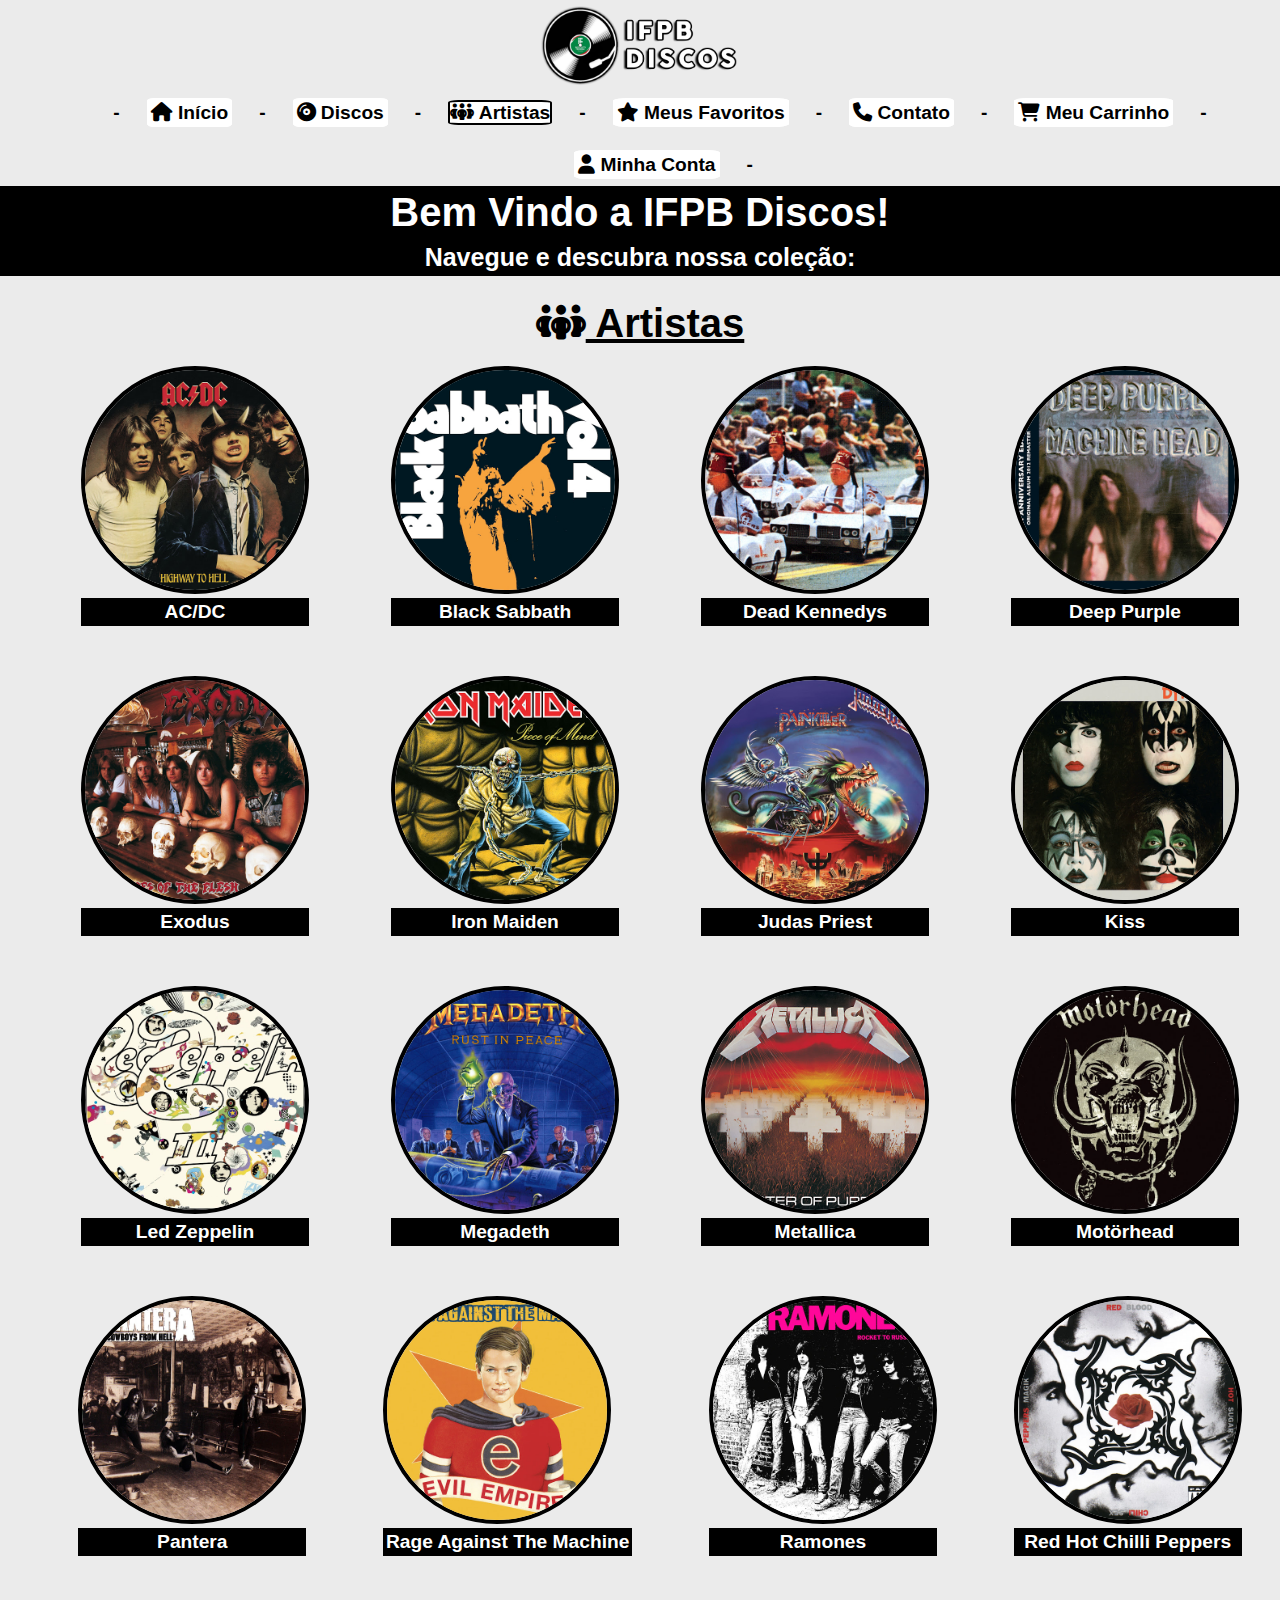
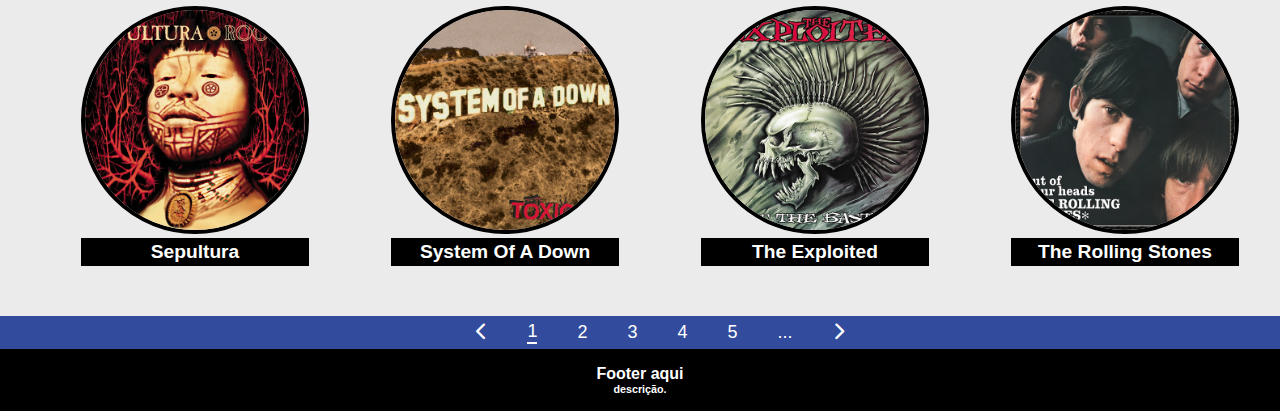
<file: pages/artistas.html>
<!DOCTYPE html>
<html lang="pt=br">
<head>
    <meta charset="UTF-8">
    <title>Artistas</title>
    <link rel="stylesheet" href="https://cdnjs.cloudflare.com/ajax/libs/font-awesome/6.2.0/css/all.min.css">
    <link rel="stylesheet" href="../css/artistas.css">
</head>
<body>
    <header>
        <div id="header-logo">
            <a href="/index.html">
                <img id="logo" src="/img/logo.png" alt="Logo">
            </a>
        </div>
        <ul id="botoes-topo">
            <li class="botao">-</li>
            <li class="botao">
                <a href="../index.html">
                    <i class="fa-solid fa-house"></i>
                     Início
                </a>
            </li>
            <li class="botao">-</li>
            <li class="botao">
                <a href="/pages/discos.html"><i class="fa-solid fa-compact-disc"></i> Discos</a>
            </li>
            <li class="botao">-</li>
            <li class="botao">
                <a href="#" style="border-style: solid; border-color: black; border-width: 2px;"><i class="fa-solid fa-people-group"></i> Artistas</a>
            </li>
            <li class="botao">-</li>
            <li class="botao">
                <a href="/pages/favoritos.html"><i class="fa-solid fa-star"></i> Meus Favoritos</a>
            </li>
            <li class="botao">-</li>
            <li class="botao">
                <a href="/pages/contato.html">
                    <i class="fa-solid fa-phone"></i>
                     Contato
                </a>
            </li>
            <li class="botao">-</li>
            <li class="botao">
                <a href="/pages/carrinho.html">
                    <i class="fa fa-solid fa-cart-shopping"></i>
                     Meu Carrinho
                </a>
            </li>
            <li class="botao">-</li>
            <li class="botao">
                <a href="#">
                    <i class="fa-solid fa-user"></i>
                     Minha Conta
                </a>
            </li>
            <li class="botao">-</li>
        </ul>
        </div>
        <h1>Bem Vindo a IFPB Discos!</h1>
        <h2>Navegue e descubra nossa coleção:</h2>
    </header>
    <main>
        <h3><i class="fa-solid fa-people-group"></i> Artistas</h3>
        <ul id="pagina-artistas">
            <li>
                <a href="#">
                    <img class="artista" src="/img/covers/highway-to-hell.jpg" alt="AC/DC">
                    <div class="nome">AC/DC</div>
                </a>
            </li>
            <li>
                <a href="#">
                    <img class="artista" src="/img/covers/vol-4.jpg" alt="Black Sabbath">
                    <div class="nome">Black Sabbath</div>
                </a>
            </li>
            <li>
                <a href="#">
                    <img class="artista" src="/img/covers/frankenchrist.jpg" alt="Dead Kennedys">
                    <div class="nome">Dead Kennedys</div>
                </a>
            </li>
            <li>
                <a href="#">
                    <img class="artista" src="/img/covers/machine-head.jpg" alt="Deep Purple">
                    <div class="nome">Deep Purple</div>
                </a>
            </li>
            <li>
                <a href="#">
                    <img class="artista" src="/img/covers/pleasures-of-the-flesh.jpg" alt="Exodus">
                    <div class="nome">Exodus</div>
                </a>
            </li>
            <li>
                <a href="#">
                    <img class="artista" src="/img/covers/piece-of-mind.jpg" alt="Iron Maiden">
                    <div class="nome">Iron Maiden</div>
                </a>
            </li>
            <li>
                <a href="#">
                    <img class="artista" src="/img/covers/painkiller.jpg" alt="Judas Priest">
                    <div class="nome">Judas Priest</div>
                </a>
            </li>
            <li>
                <a href="#">
                    <img class="artista" src="/img/covers/dynasty.jpg" alt="Kiss">
                    <div class="nome">Kiss</div>
                </a>
            </li>
            <li>
                <a href="#">
                    <img class="artista" src="/img/covers/led-zeppelin-iii.jpg" alt="Led Zeppelin">
                    <div class="nome">Led Zeppelin</div>
                </a>
            </li>
            <li>
                <a href="#">
                    <img class="artista" src="/img/covers/rust-in-peace.jpg" alt="Megadeth">
                    <div class="nome">Megadeth</div>
                </a>
            </li>
            <li>
                <a href="#">
                    <img class="artista" src="/img/covers/master-of-puppets.jpg" alt="Metallica">
                    <div class="nome">Metallica</div>
                </a>
            </li>
            <li>
                <a href="#">
                    <img class="artista" src="/img/covers/motorhead.jpg" alt="Motörhead">
                    <div class="nome">Motörhead</div>
                </a>
            </li>
            <li>
                <a href="#">
                    <img class="artista" src="/img/covers/cowboys-from-hell.jpg" alt="Pantera">
                    <div class="nome">Pantera</div>
                </a>
            </li>
            <li>
                <a href="#">
                    <img class="artista" src="/img/covers/evil-empire.jpg" alt="Led Zeppelin">
                    <div class="nome">Rage Against The Machine</div>
                </a>
            </li>
            <li>
                <a href="#">
                    <img class="artista" src="/img/covers/rocket-to-russia.jpg" alt="Ramones">
                    <div class="nome">Ramones</div>
                </a>
            </li>
            <li>
                <a href="#">
                    <img class="artista" src="/img/covers/blood-sugar-sex-magik.jpg" alt="Red Hot Chilli Peppers">
                    <div class="nome">Red Hot Chilli Peppers</div>
                </a>
            </li>
            <li>
                <a href="#">
                    <img class="artista" src="/img/covers/roots.jpg" alt="Sepultura">
                    <div class="nome">Sepultura</div>
                </a>
            </li>
            <li>
                <a href="#">
                    <img class="artista" src="/img/covers/toxicity.jpg" alt="System Of A Down">
                    <div class="nome">System Of A Down</div>
                </a>
            </li>
            <li>
                <a href="#">
                    <img class="artista" src="/img/covers/beat-the-bastards.jpg" alt="The Exploited">
                    <div class="nome">The Exploited</div>
                </a>
            </li>
            <li>
                <a href="#">
                    <img class="artista" src="/img/covers/out-of-our-heads.jpg" alt="The Rolling Stones">
                    <div class="nome">The Rolling Stones</div>
                </a>
            </li>
        </ul>
        <ul id="nav">
            <li class="botao-nav"><a href="#nav"><i class="fa-solid fa-chevron-left"></i></a></li>
            <li style="border-bottom-style: solid ; border-width: 2px;" class="botao-num"><a href="#nav">1</a></li>
            <li class="botao-num"><a href="#nav">2</a></li>
            <li class="botao-num"><a href="#nav">3</a></li>
            <li class="botao-num"><a href="#nav">4</a></li>
            <li class="botao-num"><a href="#nav">5</a></li>
            <li class="botao-nav"><a href="#nav">...</a></li>
            <li class="botao-nav"><a href="#nav"><i class="fa-solid fa-chevron-right"></i></a></li>
        </ul>
    </main>
    <footer>
        <h4>Footer aqui</h4>
        <h6>descrição.</h6>
    </footer>
</body>
</html>
</file>
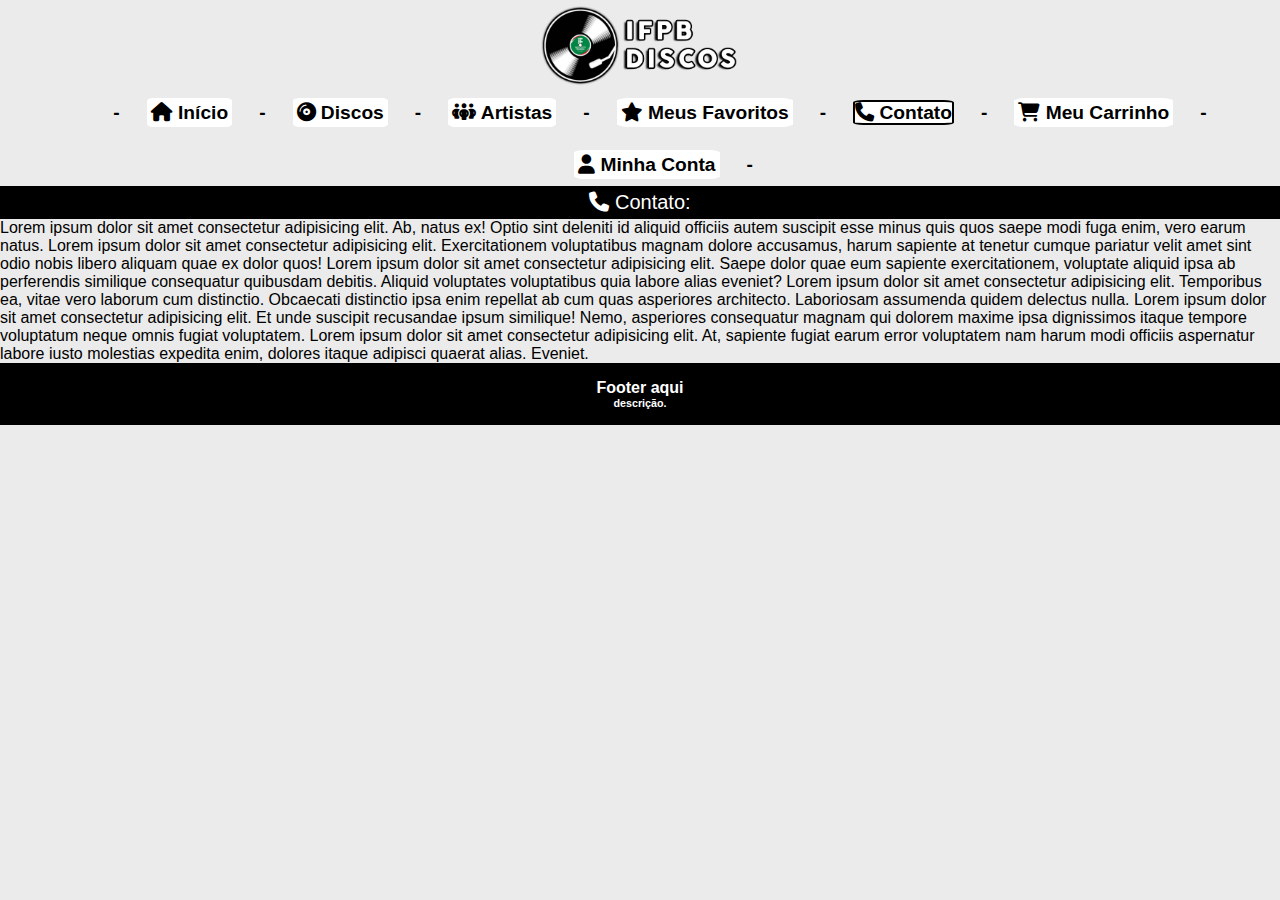
<file: pages/contato.html>
<!DOCTYPE html>
<html lang="pt=br">
<head>
    <meta charset="UTF-8">
    <title>Contato</title>
    <link rel="stylesheet" href="https://cdnjs.cloudflare.com/ajax/libs/font-awesome/6.2.0/css/all.min.css">
    <link rel="stylesheet" href="/css/carrinho.css">
</head>
<body>
    <header>
        <div id="header-logo">
            <a href="../index.html">
                <img id="logo" src="/img/logo.png" alt="Logo">
            </a>
        </div>
        <ul id="botoes-topo">
            <li class="botao">-</li>
            <li class="botao">
                <a href="../index.html">
                    <i class="fa-solid fa-house"></i>
                     Início
                </a>
            </li>
            <li class="botao">-</li>
            <li class="botao">
                <a href="/pages/discos.html"><i class="fa-solid fa-compact-disc"></i> Discos</a>
            </li>
            <li class="botao">-</li>
            <li class="botao">
                <a href="/pages/artistas.html"><i class="fa-solid fa-people-group"></i> Artistas</a>
            </li>
            <li class="botao">-</li>
            <li class="botao">
                <a href="/pages/favoritos.html"><i class="fa-solid fa-star"></i> Meus Favoritos</a>
            </li>
            <li class="botao">-</li>
            <li class="botao">
                <a href="#" style="border-style: solid; border-color: black; border-width: 2px;">
                    <i class="fa-solid fa-phone"></i>
                     Contato
                </a>
            </li>
            <li class="botao">-</li>
            <li class="botao">
                <a href="/pages/carrinho.html">
                    <i class="fa fa-solid fa-cart-shopping"></i>
                     Meu Carrinho
                </a>
            </li>
            <li class="botao">-</li>
            <li class="botao">
                <a href="#">
                    <i class="fa-solid fa-user"></i>
                     Minha Conta
                </a>
            </li>
            <li class="botao">-</li>
        </ul>
        </div>
    </header>
    <main>
        <h1>
            <i class="fa-solid fa-phone"></i> Contato:
        </h1>
        <p>Lorem ipsum dolor sit amet consectetur adipisicing elit. Ab, natus ex! Optio sint deleniti id aliquid officiis autem suscipit esse minus quis quos saepe modi fuga enim, vero earum natus. Lorem ipsum dolor sit amet consectetur adipisicing elit. Exercitationem voluptatibus magnam dolore accusamus, harum sapiente at tenetur cumque pariatur velit amet sint odio nobis libero aliquam quae ex dolor quos! Lorem ipsum dolor sit amet consectetur adipisicing elit. Saepe dolor quae eum sapiente exercitationem, voluptate aliquid ipsa ab perferendis similique consequatur quibusdam debitis. Aliquid voluptates voluptatibus quia labore alias eveniet? Lorem ipsum dolor sit amet consectetur adipisicing elit. Temporibus ea, vitae vero laborum cum distinctio. Obcaecati distinctio ipsa enim repellat ab cum quas asperiores architecto. Laboriosam assumenda quidem delectus nulla. Lorem ipsum dolor sit amet consectetur adipisicing elit. Et unde suscipit recusandae ipsum similique! Nemo, asperiores consequatur magnam qui dolorem maxime ipsa dignissimos itaque tempore voluptatum neque omnis fugiat voluptatem. Lorem ipsum dolor sit amet consectetur adipisicing elit. At, sapiente fugiat earum error voluptatem nam harum modi officiis aspernatur labore iusto molestias expedita enim, dolores itaque adipisci quaerat alias. Eveniet.</p>
    </main>
    <footer>
        <h4>Footer aqui</h4>
        <h6>descrição.</h6>
    </footer>
</body>
</html>
</file>
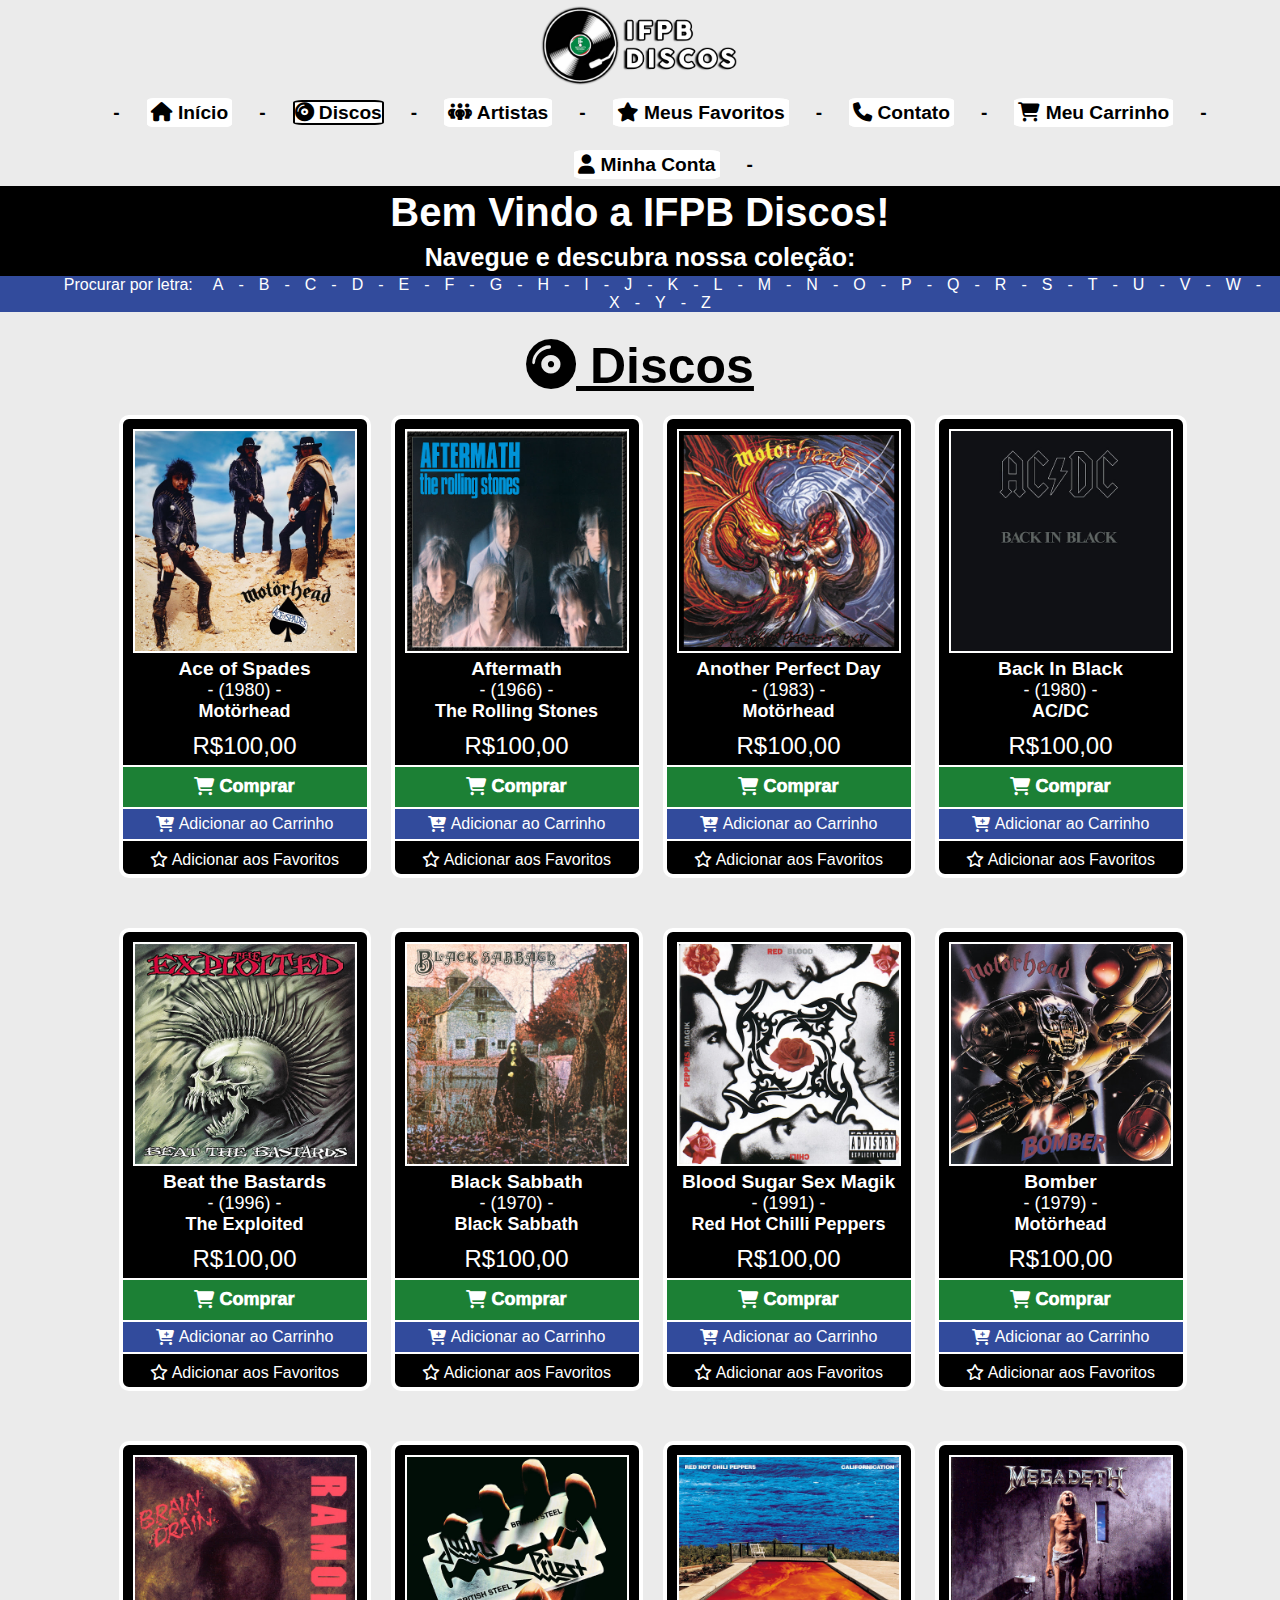
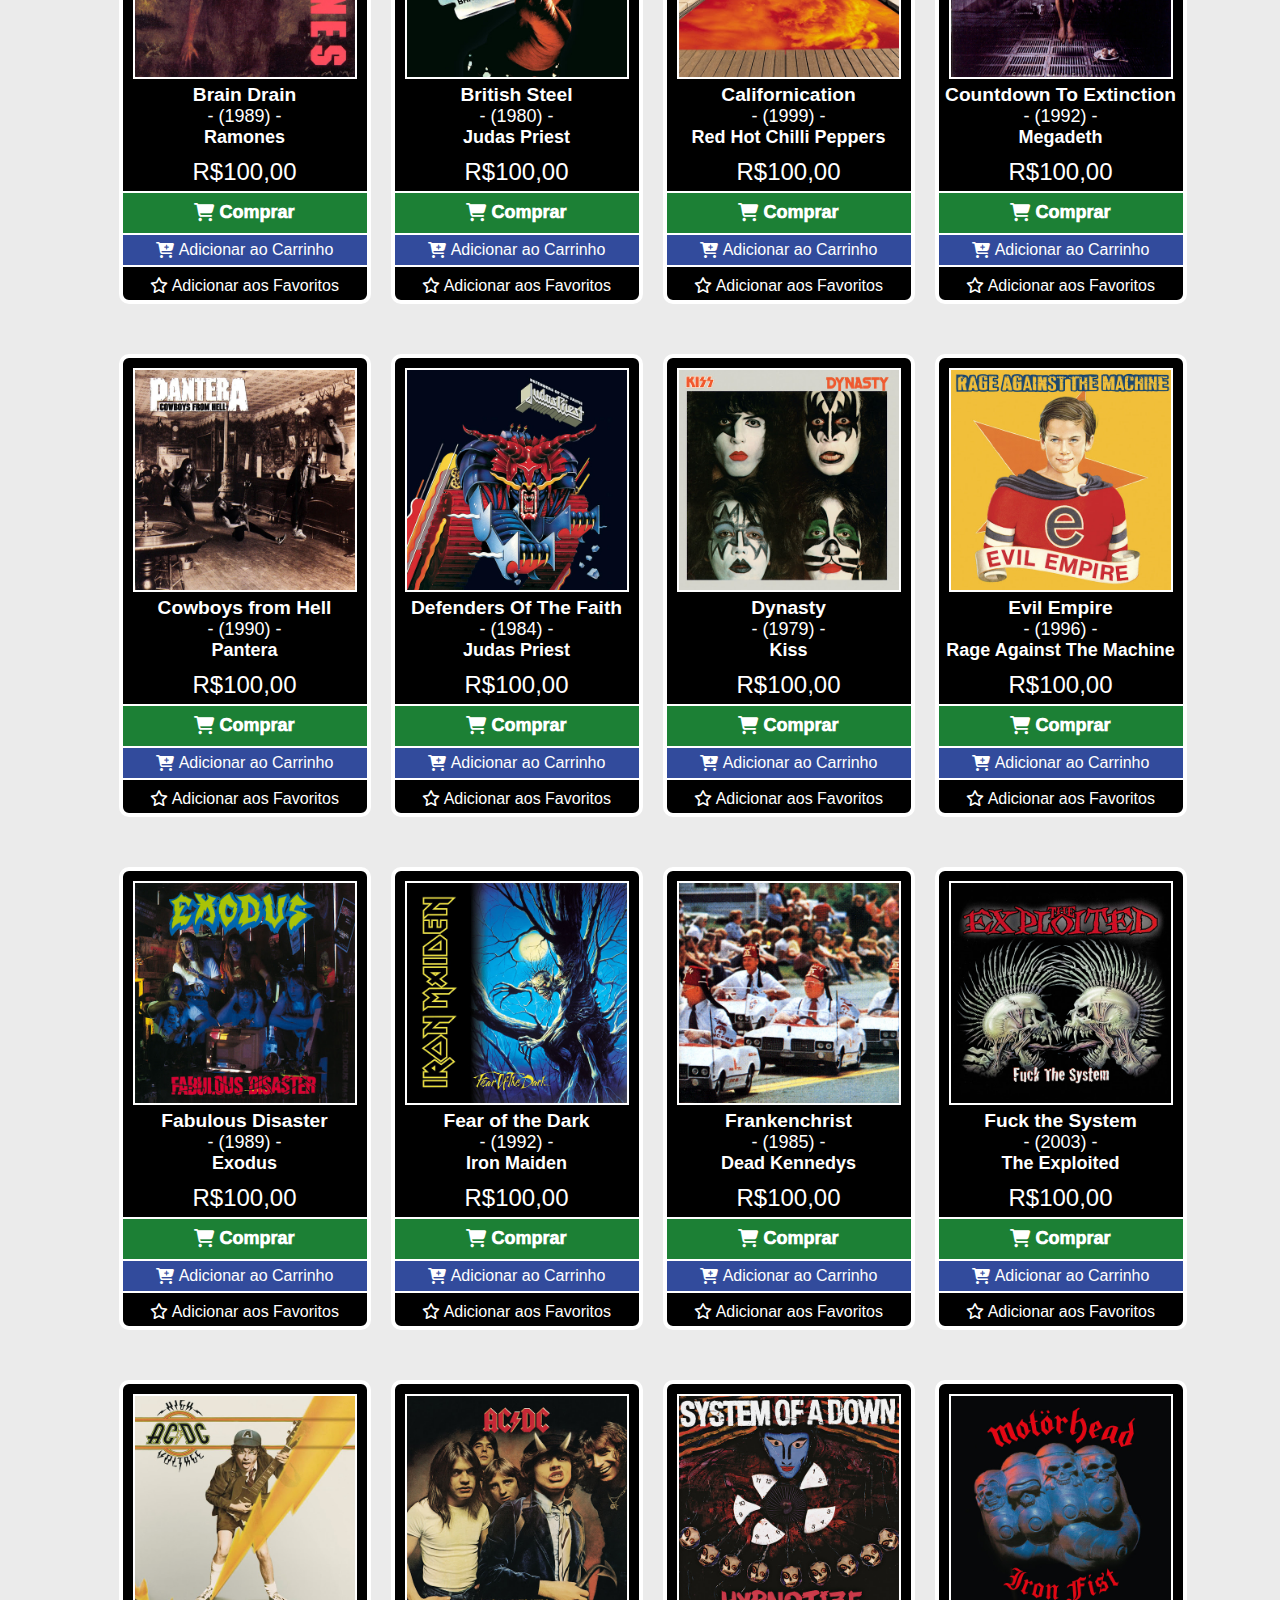
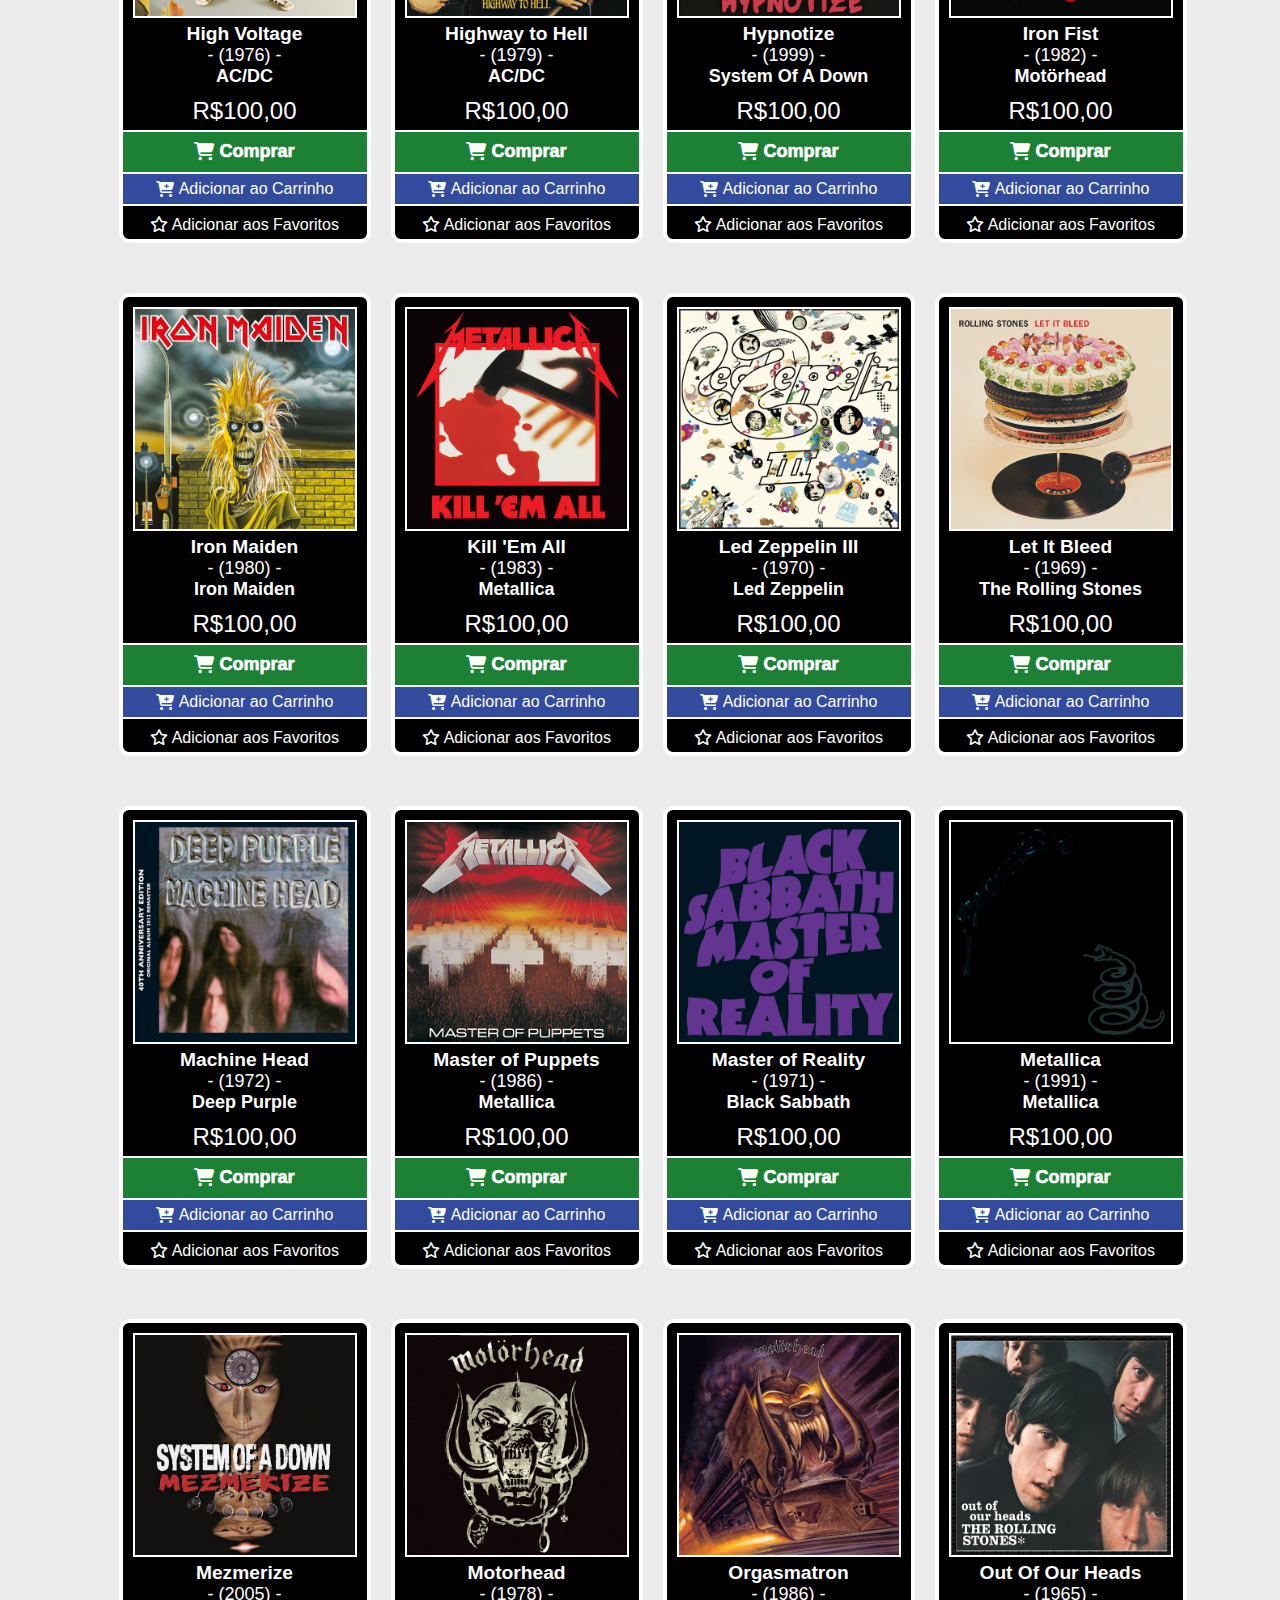
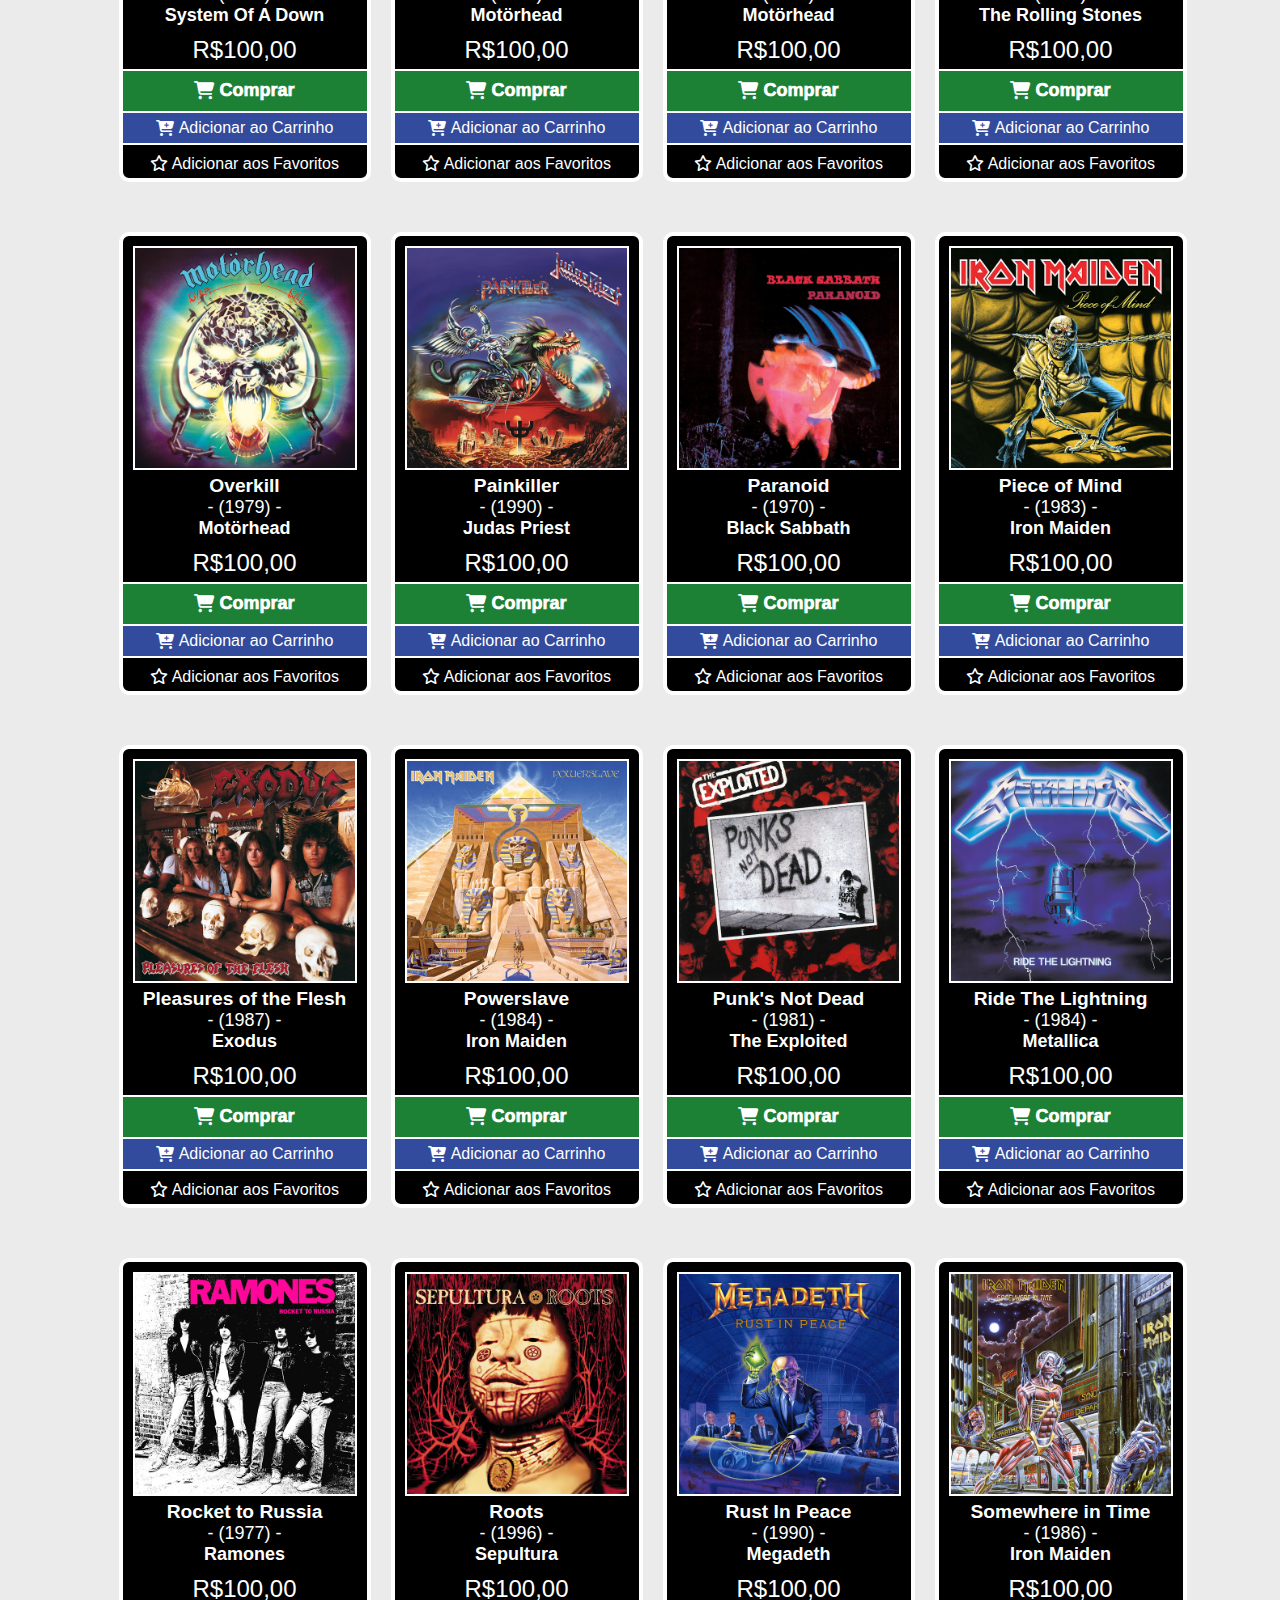
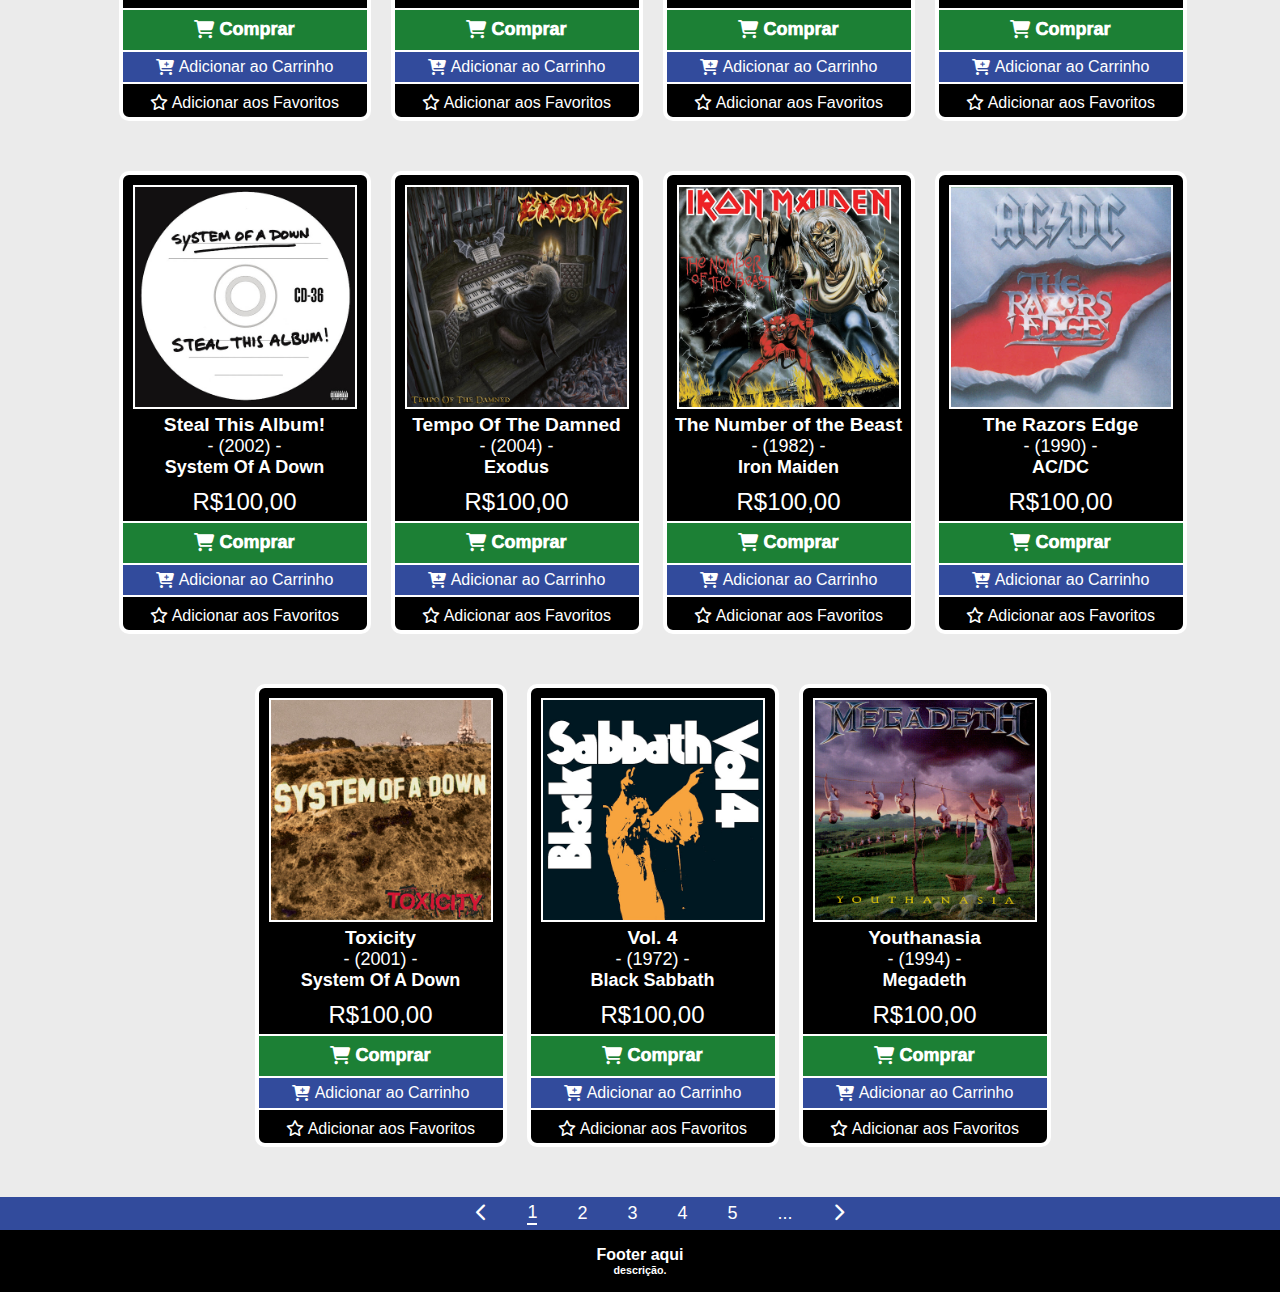
<file: pages/discos.html>
<!DOCTYPE html>
<html lang="pt=br">
<head>
    <meta charset="UTF-8">
    <title>Discos</title>
    <link rel="stylesheet" href="https://cdnjs.cloudflare.com/ajax/libs/font-awesome/6.2.0/css/all.min.css">
    <link rel="stylesheet" href="/css/discos.css">
</head>
<body>
    <header>
        <div id="header-logo">
            <a href="../index.html">
                <img id="logo" src="/img/logo.png" alt="Logo">
            </a>
        </div>
        <ul id="botoes-topo">
            <li class="botao">-</li>
            <li class="botao">
                <a href="../index.html">
                    <i class="fa-solid fa-house"></i>
                     Início
                </a>
            </li>
            <li class="botao">-</li>
            <li class="botao">
                <a href="#" style="border-style: solid; border-color: black; border-width: 2px;"><i class="fa-solid fa-compact-disc"></i> Discos</a>
            </li>
            <li class="botao">-</li>
            <li class="botao">
                <a href="/pages/artistas.html"><i class="fa-solid fa-people-group"></i> Artistas</a>
            </li>
            <li class="botao">-</li>
            <li class="botao">
                <a href="/pages/favoritos.html"><i class="fa-solid fa-star"></i> Meus Favoritos</a>
            </li>
            <li class="botao">-</li>
            <li class="botao">
                <a href="/pages/contato.html">
                    <i class="fa-solid fa-phone"></i>
                     Contato
                </a>
            </li>
            <li class="botao">-</li>
            <li class="botao">
                <a href="/pages/carrinho.html">
                    <i class="fa fa-solid fa-cart-shopping"></i>
                     Meu Carrinho
                </a>
            </li>
            <li class="botao">-</li>
            <li class="botao">
                <a href="#">
                    <i class="fa-solid fa-user"></i>
                     Minha Conta
                </a>
            </li>
            <li class="botao">-</li>
        </ul>
        </div>
        <h1>Bem Vindo a IFPB Discos!</h1>
        <h2>Navegue e descubra nossa coleção:</h2>
            <ul id="ordem">
                <li style="list-style-type: none;" class="p-letra">Procurar por letra:</li>
                <li style="list-style-type: none;" class="letra"><a href="#a">A</a>-</li>
                <li class="letra"><a href="#b">B</a>-</li>
                <li class="letra"><a href="#c">C</a>-</li>
                <li class="letra"><a href="#d">D</a>-</li>
                <li class="letra"><a href="#e">E</a>-</li>
                <li class="letra"><a href="#f">F</a>-</li>
                <li class="letra"><a href="#g">G</a>-</li>
                <li class="letra"><a href="#h">H</a>-</li>
                <li class="letra"><a href="#i">I</a>-</li>
                <li class="letra"><a href="#j">J</a>-</li>
                <li class="letra"><a href="#k">K</a>-</li>
                <li class="letra"><a href="#l">L</a>-</li>
                <li class="letra"><a href="#m">M</a>-</li>
                <li class="letra"><a href="#n">N</a>-</li>
                <li class="letra"><a href="#o">O</a>-</li>
                <li class="letra"><a href="#p">P</a>-</li>
                <li class="letra"><a href="#q">Q</a>-</li>
                <li class="letra"><a href="#r">R</a>-</li>
                <li class="letra"><a href="#s">S</a>-</li>
                <li class="letra"><a href="#t">T</a>-</li>
                <li class="letra"><a href="#u">U</a>-</li>
                <li class="letra"><a href="#v">V</a>-</li>
                <li class="letra"><a href="#w">W</a>-</li>
                <li class="letra"><a href="#x">X</a>-</li>
                <li class="letra"><a href="#y">Y</a>-</li>
                <li class="letra"><a href="#z">Z</a></li>
            </ul>
    </header>
    <main>
        <h3><i class="fa-solid fa-compact-disc"></i> Discos</h3>
        <ul id="pagina-discos">
            <li id="a">
                <img class="disco" src="/img/covers/ace-of-spades.jpg" alt="Ace of Spades">
                <div class="titulo">Ace of Spades</div>
                <div class="ano">- (1980) -</div>
                <div class="artista">Motörhead</div>
                <div class="valor">R$100,00</div>
                <a class="botao-comprar" href="#a">
                    <div class="comprar">
                        <i class="fa fa-solid fa-cart-shopping"></i>
                        Comprar
                    </div>
                </a>
                <a class="botao-carrinho" href="#a">
                    <div class="carrinho">
                        <i class="fa-solid fa-cart-plus"></i>
                        Adicionar ao Carrinho
                    </div>
                </a>
                <div class="favoritar">
                    <a href="#a"><i class="fa-regular fa-star"></i> Adicionar aos Favoritos
                    </a>
                </div>
            </li>
            <li>
                <img class="disco" src="/img/covers/aftermath.jpg" alt="Aftermath">
                <div class="titulo">Aftermath</div>
                <div class="ano">- (1966) -</div>
                <div class="artista">The Rolling Stones</div>
                <div class="valor">R$100,00</div>
                <a class="botao-comprar" href="#a">
                    <div class="comprar">
                        <i class="fa fa-solid fa-cart-shopping"></i>
                        Comprar
                    </div>
                </a>
                <a class="botao-carrinho" href="#a">
                    <div class="carrinho">
                        <i class="fa-solid fa-cart-plus"></i>
                        Adicionar ao Carrinho
                    </div>
                </a>
                <div class="favoritar">
                    <a href="#a"><i class="fa-regular fa-star"></i> Adicionar aos Favoritos
                    </a>
                </div>
            </li>
            <li>
                <img class="disco" src="/img/covers/another-perfect-day.jpg" alt="Another Perfect Day">
                <div class="titulo">Another Perfect Day</div>
                <div class="ano">- (1983) -</div>
                <div class="artista">Motörhead</div>
                <div class="valor">R$100,00</div>
                <a class="botao-comprar" href="#a">
                    <div class="comprar">
                        <i class="fa fa-solid fa-cart-shopping"></i>
                        Comprar
                    </div>
                </a>
                <a class="botao-carrinho" href="#a">
                    <div class="carrinho">
                        <i class="fa-solid fa-cart-plus"></i>
                        Adicionar ao Carrinho
                    </div>
                </a>
                <div class="favoritar">
                    <a href="#a"><i class="fa-regular fa-star"></i> Adicionar aos Favoritos
                    </a>
                </div>
            </li>
            <li id="b">
                <img class="disco" src="/img/covers/back-in-black.jpg" alt="Back In Black">
                <div class="titulo">Back In Black</div>
                <div class="ano">- (1980) -</div>
                <div class="artista">AC/DC</div>
                <div class="valor">R$100,00</div>
                <a class="botao-comprar" href="#b">
                    <div class="comprar">
                        <i class="fa fa-solid fa-cart-shopping"></i>
                        Comprar
                    </div>
                </a>
                <a class="botao-carrinho" href="#b">
                    <div class="carrinho">
                        <i class="fa-solid fa-cart-plus"></i>
                        Adicionar ao Carrinho
                    </div>
                </a>
                <div class="favoritar">
                    <a href="#b"><i class="fa-regular fa-star"></i> Adicionar aos Favoritos
                    </a>
                </div>
            </li>
            <li>
                <img class="disco" src="/img/covers/beat-the-bastards.jpg" alt="Beat the Bastards">
                <div class="titulo">Beat the Bastards</div>
                <div class="ano">- (1996) -</div>
                <div class="artista">The Exploited</div>
                <div class="valor">R$100,00</div>
                <a class="botao-comprar" href="#b">
                    <div class="comprar">
                        <i class="fa fa-solid fa-cart-shopping"></i>
                        Comprar
                    </div>
                </a>
                <a class="botao-carrinho" href="#b">
                    <div class="carrinho">
                        <i class="fa-solid fa-cart-plus"></i>
                        Adicionar ao Carrinho
                    </div>
                </a>
                <div class="favoritar">
                    <a href="#b"><i class="fa-regular fa-star"></i> Adicionar aos Favoritos
                    </a>
                </div>
            </li>
            <li>
                <img class="disco" src="/img/covers/black-sabbath.jpg" alt="Black Sabbath">
                <div class="titulo">Black Sabbath</div>
                <div class="ano">- (1970) -</div>
                <div class="artista">Black Sabbath</div>
                <div class="valor">R$100,00</div>
                <a class="botao-comprar" href="#b">
                    <div class="comprar">
                        <i class="fa fa-solid fa-cart-shopping"></i>
                        Comprar
                    </div>
                </a>
                <a class="botao-carrinho" href="#b">
                    <div class="carrinho">
                        <i class="fa-solid fa-cart-plus"></i>
                        Adicionar ao Carrinho
                    </div>
                </a>
                <div class="favoritar">
                    <a href="#b"><i class="fa-regular fa-star"></i> Adicionar aos Favoritos
                    </a>
                </div>
            </li>
            <li>
                <img class="disco" src="/img/covers/blood-sugar-sex-magik.jpg" alt="Blood Sugar Sex Magik">
                <div class="titulo">Blood Sugar Sex Magik</div>
                <div class="ano">- (1991) -</div>
                <div class="artista">Red Hot Chilli Peppers</div>
                <div class="valor">R$100,00</div>
                <a class="botao-comprar" href="#b">
                    <div class="comprar">
                        <i class="fa fa-solid fa-cart-shopping"></i>
                        Comprar
                    </div>
                </a>
                <a class="botao-carrinho" href="#b">
                    <div class="carrinho">
                        <i class="fa-solid fa-cart-plus"></i>
                        Adicionar ao Carrinho
                    </div>
                </a>
                <div class="favoritar">
                    <a href="#b"><i class="fa-regular fa-star"></i> Adicionar aos Favoritos
                    </a>
                </div>
            </li>
            <li>
                <img class="disco" src="/img/covers/bomber.jpg" alt="Bomber">
                <div class="titulo">Bomber</div>
                <div class="ano">- (1979) -</div>
                <div class="artista">Motörhead</div>
                <div class="valor">R$100,00</div>
                <a class="botao-comprar" href="#b">
                    <div class="comprar">
                        <i class="fa fa-solid fa-cart-shopping"></i>
                        Comprar
                    </div>
                </a>
                <a class="botao-carrinho" href="#b">
                    <div class="carrinho">
                        <i class="fa-solid fa-cart-plus"></i>
                        Adicionar ao Carrinho
                    </div>
                </a>
                <div class="favoritar">
                    <a href="#b"><i class="fa-regular fa-star"></i> Adicionar aos Favoritos
                    </a>
                </div>
            </li>
            <li>
                <img class="disco" src="/img/covers/brain-drain.jpg" alt="Brain Drain">
                <div class="titulo">Brain Drain</div>
                <div class="ano">- (1989) -</div>
                <div class="artista">Ramones</div>
                <div class="valor">R$100,00</div>
                <a class="botao-comprar" href="#b">
                    <div class="comprar">
                        <i class="fa fa-solid fa-cart-shopping"></i>
                        Comprar
                    </div>
                </a>
                <a class="botao-carrinho" href="#b">
                    <div class="carrinho">
                        <i class="fa-solid fa-cart-plus"></i>
                        Adicionar ao Carrinho
                    </div>
                </a>
                <div class="favoritar">
                    <a href="#b"><i class="fa-regular fa-star"></i> Adicionar aos Favoritos
                    </a>
                </div>
            </li>
            <li>
                <img class="disco" src="/img/covers/british-steel.jpg" alt="British Steel">
                <div class="titulo">British Steel</div>
                <div class="ano">- (1980) -</div>
                <div class="artista">Judas Priest</div>
                <div class="valor">R$100,00</div>
                <a class="botao-comprar" href="#b">
                    <div class="comprar">
                        <i class="fa fa-solid fa-cart-shopping"></i>
                        Comprar
                    </div>
                </a>
                <a class="botao-carrinho" href="#b">
                    <div class="carrinho">
                        <i class="fa-solid fa-cart-plus"></i>
                        Adicionar ao Carrinho
                    </div>
                </a>
                <div class="favoritar">
                    <a href="#b"><i class="fa-regular fa-star"></i> Adicionar aos Favoritos
                    </a>
                </div>
            </li>
            <li id="c">
                <img class="disco" src="/img/covers/californication.jpg" alt="Californication">
                <div class="titulo">Californication</div>
                <div class="ano">- (1999) -</div>
                <div class="artista">Red Hot Chilli Peppers</div>
                <div class="valor">R$100,00</div>
                <a class="botao-comprar" href="#c">
                    <div class="comprar">
                        <i class="fa fa-solid fa-cart-shopping"></i>
                        Comprar
                    </div>
                </a>
                <a class="botao-carrinho" href="#c">
                    <div class="carrinho">
                        <i class="fa-solid fa-cart-plus"></i>
                        Adicionar ao Carrinho
                    </div>
                </a>
                <div class="favoritar">
                    <a href="#c"><i class="fa-regular fa-star"></i> Adicionar aos Favoritos
                    </a>
                </div>
            </li>
            <li>
                <img class="disco" src="/img/covers/countdown-to-extinction.jpg" alt="Countdown To Extinction">
                <div class="titulo">Countdown To Extinction</div>
                <div class="ano">- (1992) -</div>
                <div class="artista">Megadeth</div>
                <div class="valor">R$100,00</div>
                <a class="botao-comprar" href="#c">
                    <div class="comprar">
                        <i class="fa fa-solid fa-cart-shopping"></i>
                        Comprar
                    </div>
                </a>
                <a class="botao-carrinho" href="#c">
                    <div class="carrinho">
                        <i class="fa-solid fa-cart-plus"></i>
                        Adicionar ao Carrinho
                    </div>
                </a>
                <div class="favoritar">
                    <a href="#c"><i class="fa-regular fa-star"></i> Adicionar aos Favoritos
                    </a>
                </div>
            </li>
            <li>
                <img class="disco" src="/img/covers/cowboys-from-hell.jpg" alt="Cowboys from Hell">
                <div class="titulo">Cowboys from Hell</div>
                <div class="ano">- (1990) -</div>
                <div class="artista">Pantera</div>
                <div class="valor">R$100,00</div>
                <a class="botao-comprar" href="#c">
                    <div class="comprar">
                        <i class="fa fa-solid fa-cart-shopping"></i>
                        Comprar
                    </div>
                </a>
                <a class="botao-carrinho" href="#c">
                    <div class="carrinho">
                        <i class="fa-solid fa-cart-plus"></i>
                        Adicionar ao Carrinho
                    </div>
                </a>
                <div class="favoritar">
                    <a href="#c"><i class="fa-regular fa-star"></i> Adicionar aos Favoritos
                    </a>
                </div>
            </li>
            <li id="d">
                <img class="disco" src="/img/covers/defenders-of-the-faith.jpg" alt="Defenders Of The Faith">
                <div class="titulo">Defenders Of The Faith</div>
                <div class="ano">- (1984) -</div>
                <div class="artista">Judas Priest</div>
                <div class="valor">R$100,00</div>
                <a class="botao-comprar" href="#d">
                    <div class="comprar">
                        <i class="fa fa-solid fa-cart-shopping"></i>
                        Comprar
                        </div>
                    </a>
                    <a class="botao-carrinho" href="#discos-destaque">
                        <div class="carrinho">
                            <i class="fa-solid fa-cart-plus"></i>
                            Adicionar ao Carrinho
                        </div>
                    </a>
                    <div class="favoritar">
                    <a href="#d"><i class="fa-regular fa-star"></i> Adicionar aos Favoritos
                    </a>
                </div>
            </li>
            <li>
                <img class="disco" src="/img/covers/dynasty.jpg" alt="Dynasty">
                <div class="titulo">Dynasty</div>
                <div class="ano">- (1979) -</div>
                <div class="artista">Kiss</div>
                <div class="valor">R$100,00</div>
                <a class="botao-comprar" href="#d">
                    <div class="comprar">
                        <i class="fa fa-solid fa-cart-shopping"></i>
                        Comprar
                        </div>
                    </a>
                    <a class="botao-carrinho" href="#discos-destaque">
                        <div class="carrinho">
                            <i class="fa-solid fa-cart-plus"></i>
                            Adicionar ao Carrinho
                        </div>
                    </a>
                    <div class="favoritar">
                    <a href="#d"><i class="fa-regular fa-star"></i> Adicionar aos Favoritos
                    </a>
                </div>
            </li>
            <li id="e">
                <img class="disco" src="/img/covers/evil-empire.jpg" alt="Evil Empire">
                <div class="titulo">Evil Empire</div>
                <div class="ano">- (1996) -</div>
                <div class="artista">Rage Against The Machine</div>
                <div class="valor">R$100,00</div>
                <a class="botao-comprar" href="#e">
                    <div class="comprar">
                        <i class="fa fa-solid fa-cart-shopping"></i>
                        Comprar
                        </div>
                    </a>
                    <a class="botao-carrinho" href="#discos-destaque">
                        <div class="carrinho">
                            <i class="fa-solid fa-cart-plus"></i>
                            Adicionar ao Carrinho
                        </div>
                    </a>
                    <div class="favoritar">
                    <a href="#e"><i class="fa-regular fa-star"></i> Adicionar aos Favoritos
                    </a>
                </div>
            </li>
            <li id="f">
                <img class="disco" src="/img/covers/fabulous-disaster.jpg" alt="Fabulous Disaster">
                <div class="titulo">Fabulous Disaster</div>
                <div class="ano">- (1989) -</div>
                <div class="artista">Exodus</div>
                <div class="valor">R$100,00</div>
                <a class="botao-comprar" href="#f">
                    <div class="comprar">
                        <i class="fa fa-solid fa-cart-shopping"></i>
                        Comprar
                        </div>
                    </a>
                    <a class="botao-carrinho" href="#discos-destaque">
                        <div class="carrinho">
                            <i class="fa-solid fa-cart-plus"></i>
                            Adicionar ao Carrinho
                        </div>
                    </a>
                    <div class="favoritar">
                    <a href="#f"><i class="fa-regular fa-star"></i> Adicionar aos Favoritos
                    </a>
                </div>
            </li>
            <li>
                <img class="disco" src="/img/covers/fear-of-the-dark.jpg" alt="Fear of the Dark">
                <div class="titulo">Fear of the Dark</div>
                <div class="ano">- (1992) -</div>
                <div class="artista">Iron Maiden</div>
                <div class="valor">R$100,00</div>
                <a class="botao-comprar" href="#f">
                    <div class="comprar">
                        <i class="fa fa-solid fa-cart-shopping"></i>
                        Comprar
                        </div>
                    </a>
                    <a class="botao-carrinho" href="#discos-destaque">
                        <div class="carrinho">
                            <i class="fa-solid fa-cart-plus"></i>
                            Adicionar ao Carrinho
                        </div>
                    </a>
                    <div class="favoritar">
                    <a href="#f"><i class="fa-regular fa-star"></i> Adicionar aos Favoritos
                    </a>
                </div>
            </li>
            <li>
                <img class="disco" src="/img/covers/frankenchrist.jpg" alt="Frankenchrist">
                <div class="titulo">Frankenchrist</div>
                <div class="ano">- (1985) -</div>
                <div class="artista">Dead Kennedys</div>
                <div class="valor">R$100,00</div>
                <a class="botao-comprar" href="#f">
                    <div class="comprar">
                        <i class="fa fa-solid fa-cart-shopping"></i>
                        Comprar
                        </div>
                    </a>
                    <a class="botao-carrinho" href="#discos-destaque">
                        <div class="carrinho">
                            <i class="fa-solid fa-cart-plus"></i>
                            Adicionar ao Carrinho
                        </div>
                    </a>
                    <div class="favoritar">
                    <a href="#f"><i class="fa-regular fa-star"></i> Adicionar aos Favoritos
                    </a>
                </div>
            </li>
            <li>
                <img class="disco" src="/img/covers/fuck-the-system.jpg" alt="Fuck the System">
                <div class="titulo">Fuck the System</div>
                <div class="ano">- (2003) -</div>
                <div class="artista">The Exploited</div>
                <div class="valor">R$100,00</div>
                <a class="botao-comprar" href="#t">
                    <div class="comprar">
                        <i class="fa fa-solid fa-cart-shopping"></i>
                        Comprar
                        </div>
                    </a>
                    <a class="botao-carrinho" href="#discos-destaque">
                        <div class="carrinho">
                            <i class="fa-solid fa-cart-plus"></i>
                            Adicionar ao Carrinho
                        </div>
                    </a>
                    <div class="favoritar">
                    <a href="#t"><i class="fa-regular fa-star"></i> Adicionar aos Favoritos
                    </a>
                </div>
            </li>
            <div id="g"></div>
            <li id="h">
                <img class="disco" src="/img/covers/high-voltage.jpg" alt="High Voltage">
                <div class="titulo">High Voltage</div>
                <div class="ano">- (1976) -</div>
                <div class="artista">AC/DC</div>
                <div class="valor">R$100,00</div>
                <a class="botao-comprar" href="#h">
                    <div class="comprar">
                        <i class="fa fa-solid fa-cart-shopping"></i>
                        Comprar
                        </div>
                    </a>
                    <a class="botao-carrinho" href="#discos-destaque">
                        <div class="carrinho">
                            <i class="fa-solid fa-cart-plus"></i>
                            Adicionar ao Carrinho
                        </div>
                    </a>
                    <div class="favoritar">
                    <a href="#h"><i class="fa-regular fa-star"></i> Adicionar aos Favoritos
                    </a>
                </div>
            </li>
            <li>
                <img class="disco" src="/img/covers/highway-to-hell.jpg" alt="Highway to Hell">
                <div class="titulo">Highway to Hell</div>
                <div class="ano">- (1979) -</div>
                <div class="artista">AC/DC</div>
                <div class="valor">R$100,00</div>
                <a class="botao-comprar" href="#h">
                    <div class="comprar">
                        <i class="fa fa-solid fa-cart-shopping"></i>
                        Comprar
                        </div>
                    </a>
                    <a class="botao-carrinho" href="#discos-destaque">
                        <div class="carrinho">
                            <i class="fa-solid fa-cart-plus"></i>
                            Adicionar ao Carrinho
                        </div>
                    </a>
                    <div class="favoritar">
                    <a href="#h"><i class="fa-regular fa-star"></i> Adicionar aos Favoritos
                    </a>
                </div>
            </li>
            <li>
                <img class="disco" src="/img/covers/hypnotize.jpg" alt="Hypnotize">
                <div class="titulo">Hypnotize</div>
                <div class="ano">- (1999) -</div>
                <div class="artista">System Of A Down</div>
                <div class="valor">R$100,00</div>
                <a class="botao-comprar" href="#h">
                    <div class="comprar">
                        <i class="fa fa-solid fa-cart-shopping"></i>
                        Comprar
                        </div>
                    </a>
                    <a class="botao-carrinho" href="#discos-destaque">
                        <div class="carrinho">
                            <i class="fa-solid fa-cart-plus"></i>
                            Adicionar ao Carrinho
                        </div>
                    </a>
                    <div class="favoritar">
                    <a href="#h"><i class="fa-regular fa-star"></i> Adicionar aos Favoritos
                    </a>
                </div>
            </li>
            <li id="i">
                <img class="disco" src="/img/covers/iron-fist.jpg" alt="Iron Fist">
                <div class="titulo">Iron Fist</div>
                <div class="ano">- (1982) -</div>
                <div class="artista">Motörhead</div>
                <div class="valor">R$100,00</div>
                <a class="botao-comprar" href="#i">
                    <div class="comprar">
                        <i class="fa fa-solid fa-cart-shopping"></i>
                        Comprar
                        </div>
                    </a>
                    <a class="botao-carrinho" href="#discos-destaque">
                        <div class="carrinho">
                            <i class="fa-solid fa-cart-plus"></i>
                            Adicionar ao Carrinho
                        </div>
                    </a>
                    <div class="favoritar">
                    <a href="#i"><i class="fa-regular fa-star"></i> Adicionar aos Favoritos
                    </a>
                </div>
            </li>
            <li>
                <img class="disco" src="/img/covers/iron-maiden.jpg" alt="Iron Maiden">
                <div class="titulo">Iron Maiden</div>
                <div class="ano">- (1980) -</div>
                <div class="artista">Iron Maiden</div>
                <div class="valor">R$100,00</div>
                <a class="botao-comprar" href="#i">
                    <div class="comprar">
                        <i class="fa fa-solid fa-cart-shopping"></i>
                        Comprar
                        </div>
                    </a>
                    <a class="botao-carrinho" href="#discos-destaque">
                        <div class="carrinho">
                            <i class="fa-solid fa-cart-plus"></i>
                            Adicionar ao Carrinho
                        </div>
                    </a>
                    <div class="favoritar">
                    <a href="#i"><i class="fa-regular fa-star"></i> Adicionar aos Favoritos
                    </a>
                </div>
            </li>
            <div id="j"></div>
            <li id="k">
                <img class="disco" src="/img/covers/kill-em-all.jpg" alt="Kill 'Em All">
                <div class="titulo">Kill 'Em All</div>
                <div class="ano">- (1983) -</div>
                <div class="artista">Metallica</div>
                <div class="valor">R$100,00</div>
                <a class="botao-comprar" href="#k">
                    <div class="comprar">
                        <i class="fa fa-solid fa-cart-shopping"></i>
                        Comprar
                        </div>
                    </a>
                    <a class="botao-carrinho" href="#discos-destaque">
                        <div class="carrinho">
                            <i class="fa-solid fa-cart-plus"></i>
                            Adicionar ao Carrinho
                        </div>
                    </a>
                    <div class="favoritar">
                    <a href="#k"><i class="fa-regular fa-star"></i> Adicionar aos Favoritos
                    </a>
                </div>
            </li>
            <li id="l">
                <img class="disco" src="/img/covers/led-zeppelin-iii.jpg" alt="Led Zeppelin III">
                <div class="titulo">Led Zeppelin III</div>
                <div class="ano">- (1970) -</div>
                <div class="artista">Led Zeppelin</div>
                <div class="valor">R$100,00</div>
                <a class="botao-comprar" href="#l">
                    <div class="comprar">
                        <i class="fa fa-solid fa-cart-shopping"></i>
                        Comprar
                        </div>
                    </a>
                    <a class="botao-carrinho" href="#discos-destaque">
                        <div class="carrinho">
                            <i class="fa-solid fa-cart-plus"></i>
                            Adicionar ao Carrinho
                        </div>
                    </a>
                    <div class="favoritar">
                    <a href="#l"><i class="fa-regular fa-star"></i> Adicionar aos Favoritos
                    </a>
                </div>
            </li>
            <li>
                <img class="disco" src="/img/covers/let-it-bleed.jpg" alt="Let It Bleed">
                <div class="titulo">Let It Bleed</div>
                <div class="ano">- (1969) -</div>
                <div class="artista">The Rolling Stones</div>
                <div class="valor">R$100,00</div>
                <a class="botao-comprar" href="#l">
                    <div class="comprar">
                        <i class="fa fa-solid fa-cart-shopping"></i>
                        Comprar
                        </div>
                    </a>
                    <a class="botao-carrinho" href="#discos-destaque">
                        <div class="carrinho">
                            <i class="fa-solid fa-cart-plus"></i>
                            Adicionar ao Carrinho
                        </div>
                    </a>
                    <div class="favoritar">
                    <a href="#l"><i class="fa-regular fa-star"></i> Adicionar aos Favoritos
                    </a>
                </div>
            </li>
            <li id="m">
                <img class="disco" src="/img/covers/machine-head.jpg" alt="Machine Head">
                <div class="titulo">Machine Head</div>
                <div class="ano">- (1972) -</div>
                <div class="artista">Deep Purple</div>
                <div class="valor">R$100,00</div>
                <a class="botao-comprar" href="#m">
                    <div class="comprar">
                        <i class="fa fa-solid fa-cart-shopping"></i>
                        Comprar
                        </div>
                    </a>
                    <a class="botao-carrinho" href="#discos-destaque">
                        <div class="carrinho">
                            <i class="fa-solid fa-cart-plus"></i>
                            Adicionar ao Carrinho
                        </div>
                    </a>
                    <div class="favoritar">
                    <a href="#m"><i class="fa-regular fa-star"></i> Adicionar aos Favoritos
                    </a>
                </div>
            </li>
            <li>
                <img class="disco" src="/img/covers/master-of-puppets.jpg" alt="Master of Puppets">
                <div class="titulo">Master of Puppets</div>
                <div class="ano">- (1986) -</div>
                <div class="artista">Metallica</div>
                <div class="valor">R$100,00</div>
                <a class="botao-comprar" href="#m">
                    <div class="comprar">
                        <i class="fa fa-solid fa-cart-shopping"></i>
                        Comprar
                        </div>
                    </a>
                    <a class="botao-carrinho" href="#discos-destaque">
                        <div class="carrinho">
                            <i class="fa-solid fa-cart-plus"></i>
                            Adicionar ao Carrinho
                        </div>
                    </a>
                    <div class="favoritar">
                    <a href="#m"><i class="fa-regular fa-star"></i> Adicionar aos Favoritos
                    </a>
                </div>
            </li>
            <li>
                <img class="disco" src="/img/covers/master-of-reality.jpg" alt="Master of Reality">
                <div class="titulo">Master of Reality</div>
                <div class="ano">- (1971) -</div>
                <div class="artista">Black Sabbath</div>
                <div class="valor">R$100,00</div>
                <a class="botao-comprar" href="#m">
                    <div class="comprar">
                        <i class="fa fa-solid fa-cart-shopping"></i>
                        Comprar
                        </div>
                    </a>
                    <a class="botao-carrinho" href="#discos-destaque">
                        <div class="carrinho">
                            <i class="fa-solid fa-cart-plus"></i>
                            Adicionar ao Carrinho
                        </div>
                    </a>
                    <div class="favoritar">
                    <a href="#m"><i class="fa-regular fa-star"></i> Adicionar aos Favoritos
                    </a>
                </div>
            </li>
            <li>
                <img class="disco" src="/img/covers/metallica.jpg" alt="Metallica">
                <div class="titulo">Metallica</div>
                <div class="ano">- (1991) -</div>
                <div class="artista">Metallica</div>
                <div class="valor">R$100,00</div>
                <a class="botao-comprar" href="#m">
                    <div class="comprar">
                        <i class="fa fa-solid fa-cart-shopping"></i>
                        Comprar
                        </div>
                    </a>
                    <a class="botao-carrinho" href="#discos-destaque">
                        <div class="carrinho">
                            <i class="fa-solid fa-cart-plus"></i>
                            Adicionar ao Carrinho
                        </div>
                    </a>
                    <div class="favoritar">
                    <a href="#m"><i class="fa-regular fa-star"></i> Adicionar aos Favoritos
                    </a>
                </div>
            </li>
            <li>
                <img class="disco" src="/img/covers/mezmerize.jpg" alt="Mezmerize">
                <div class="titulo">Mezmerize</div>
                <div class="ano">- (2005) -</div>
                <div class="artista">System Of A Down</div>
                <div class="valor">R$100,00</div>
                <a class="botao-comprar" href="#m">
                    <div class="comprar">
                        <i class="fa fa-solid fa-cart-shopping"></i>
                        Comprar
                        </div>
                    </a>
                    <a class="botao-carrinho" href="#discos-destaque">
                        <div class="carrinho">
                            <i class="fa-solid fa-cart-plus"></i>
                            Adicionar ao Carrinho
                        </div>
                    </a>
                    <div class="favoritar">
                    <a href="#m"><i class="fa-regular fa-star"></i> Adicionar aos Favoritos
                    </a>
                </div>
            </li>
            <li>
                <img class="disco" src="/img/covers/motorhead.jpg" alt="Motorhead">
                <div class="titulo">Motorhead</div>
                <div class="ano">- (1978) -</div>
                <div class="artista">Motörhead</div>
                <div class="valor">R$100,00</div>
                <a class="botao-comprar" href="#m">
                    <div class="comprar">
                        <i class="fa fa-solid fa-cart-shopping"></i>
                        Comprar
                        </div>
                    </a>
                    <a class="botao-carrinho" href="#discos-destaque">
                        <div class="carrinho">
                            <i class="fa-solid fa-cart-plus"></i>
                            Adicionar ao Carrinho
                        </div>
                    </a>
                    <div class="favoritar">
                    <a href="#m"><i class="fa-regular fa-star"></i> Adicionar aos Favoritos
                    </a>
                </div>
            </li>
            <div id="n"></div>
            <li id="o">
                <img class="disco" src="/img/covers/orgasmatron.jpg" alt="Orgasmatron">
                <div class="titulo">Orgasmatron</div>
                <div class="ano">- (1986) -</div>
                <div class="artista">Motörhead</div>
                <div class="valor">R$100,00</div>
                <a class="botao-comprar" href="#o">
                    <div class="comprar">
                        <i class="fa fa-solid fa-cart-shopping"></i>
                        Comprar
                        </div>
                    </a>
                    <a class="botao-carrinho" href="#discos-destaque">
                        <div class="carrinho">
                            <i class="fa-solid fa-cart-plus"></i>
                            Adicionar ao Carrinho
                        </div>
                    </a>
                    <div class="favoritar">
                    <a href="#o"><i class="fa-regular fa-star"></i> Adicionar aos Favoritos
                    </a>
                </div>
            </li>
            <li>
                <img class="disco" src="/img/covers/out-of-our-heads.jpg" alt="Out Of Our Heads">
                <div class="titulo">Out Of Our Heads</div>
                <div class="ano">- (1965) -</div>
                <div class="artista">The Rolling Stones</div>
                <div class="valor">R$100,00</div>
                <a class="botao-comprar" href="#o">
                    <div class="comprar">
                        <i class="fa fa-solid fa-cart-shopping"></i>
                        Comprar
                        </div>
                    </a>
                    <a class="botao-carrinho" href="#discos-destaque">
                        <div class="carrinho">
                            <i class="fa-solid fa-cart-plus"></i>
                            Adicionar ao Carrinho
                        </div>
                    </a>
                    <div class="favoritar">
                    <a href="#o"><i class="fa-regular fa-star"></i> Adicionar aos Favoritos
                    </a>
                </div>
            </li>
            <li>
                <img class="disco" src="/img/covers/overkill.jpg" alt="Overkill">
                <div class="titulo">Overkill</div>
                <div class="ano">- (1979) -</div>
                <div class="artista">Motörhead</div>
                <div class="valor">R$100,00</div>
                <a class="botao-comprar" href="#o">
                    <div class="comprar">
                        <i class="fa fa-solid fa-cart-shopping"></i>
                        Comprar
                        </div>
                    </a>
                    <a class="botao-carrinho" href="#discos-destaque">
                        <div class="carrinho">
                            <i class="fa-solid fa-cart-plus"></i>
                            Adicionar ao Carrinho
                        </div>
                    </a>
                    <div class="favoritar">
                    <a href="#o"><i class="fa-regular fa-star"></i> Adicionar aos Favoritos
                    </a>
                </div>
            </li>
            <li id="p">
                <img class="disco" src="/img/covers/painkiller.jpg" alt="Painkiller">
                <div class="titulo">Painkiller</div>
                <div class="ano">- (1990) -</div>
                <div class="artista">Judas Priest</div>
                <div class="valor">R$100,00</div>
                <a class="botao-comprar" href="#p">
                    <div class="comprar">
                        <i class="fa fa-solid fa-cart-shopping"></i>
                        Comprar
                        </div>
                    </a>
                    <a class="botao-carrinho" href="#discos-destaque">
                        <div class="carrinho">
                            <i class="fa-solid fa-cart-plus"></i>
                            Adicionar ao Carrinho
                        </div>
                    </a>
                    <div class="favoritar">
                    <a href="#p"><i class="fa-regular fa-star"></i> Adicionar aos Favoritos
                    </a>
                </div>
            </li>
            <li>
                <img class="disco" src="/img/covers/paranoid.jpg" alt="Paranoid">
                <div class="titulo">Paranoid</div>
                <div class="ano">- (1970) -</div>
                <div class="artista">Black Sabbath</div>
                <div class="valor">R$100,00</div>
                <a class="botao-comprar" href="#p">
                    <div class="comprar">
                        <i class="fa fa-solid fa-cart-shopping"></i>
                        Comprar
                        </div>
                    </a>
                    <a class="botao-carrinho" href="#discos-destaque">
                        <div class="carrinho">
                            <i class="fa-solid fa-cart-plus"></i>
                            Adicionar ao Carrinho
                        </div>
                    </a>
                    <div class="favoritar">
                    <a href="#p"><i class="fa-regular fa-star"></i> Adicionar aos Favoritos
                    </a>
                </div>
            </li>
            <li>
                <img class="disco" src="/img/covers/piece-of-mind.jpg" alt="Piece of Mind">
                <div class="titulo">Piece of Mind</div>
                <div class="ano">- (1983) -</div>
                <div class="artista">Iron Maiden</div>
                <div class="valor">R$100,00</div>
                <a class="botao-comprar" href="#p">
                    <div class="comprar">
                        <i class="fa fa-solid fa-cart-shopping"></i>
                        Comprar
                        </div>
                    </a>
                    <a class="botao-carrinho" href="#discos-destaque">
                        <div class="carrinho">
                            <i class="fa-solid fa-cart-plus"></i>
                            Adicionar ao Carrinho
                        </div>
                    </a>
                    <div class="favoritar">
                    <a href="#p"><i class="fa-regular fa-star"></i> Adicionar aos Favoritos
                    </a>
                </div>
            </li>
            <li>
                <img class="disco" src="/img/covers/pleasures-of-the-flesh.jpg" alt="Pleasures of the Flesh">
                <div class="titulo">Pleasures of the Flesh</div>
                <div class="ano">- (1987) -</div>
                <div class="artista">Exodus</div>
                <div class="valor">R$100,00</div>
                <a class="botao-comprar" href="#p">
                    <div class="comprar">
                        <i class="fa fa-solid fa-cart-shopping"></i>
                        Comprar
                        </div>
                    </a>
                    <a class="botao-carrinho" href="#discos-destaque">
                        <div class="carrinho">
                            <i class="fa-solid fa-cart-plus"></i>
                            Adicionar ao Carrinho
                        </div>
                    </a>
                    <div class="favoritar">
                    <a href="#pp"><i class="fa-regular fa-star"></i> Adicionar aos Favoritos
                    </a>
                </div>
            </li>
            <li>
                <img class="disco" src="/img/covers/powerslave.jpg" alt="Powerslave">
                <div class="titulo">Powerslave</div>
                <div class="ano">- (1984) -</div>
                <div class="artista">Iron Maiden</div>
                <div class="valor">R$100,00</div>
                <a class="botao-comprar" href="#p">
                    <div class="comprar">
                        <i class="fa fa-solid fa-cart-shopping"></i>
                        Comprar
                        </div>
                    </a>
                    <a class="botao-carrinho" href="#discos-destaque">
                        <div class="carrinho">
                            <i class="fa-solid fa-cart-plus"></i>
                            Adicionar ao Carrinho
                        </div>
                    </a>
                    <div class="favoritar">
                    <a href="#p"><i class="fa-regular fa-star"></i> Adicionar aos Favoritos
                    </a>
                </div>
            </li>
            <li>
                <img class="disco" src="/img/covers/punks-not-dead.jpg" alt="Punk's Not Dead">
                <div class="titulo">Punk's Not Dead</div>
                <div class="ano">- (1981) -</div>
                <div class="artista">The Exploited</div>
                <div class="valor">R$100,00</div>
                <a class="botao-comprar" href="#p">
                    <div class="comprar">
                        <i class="fa fa-solid fa-cart-shopping"></i>
                        Comprar
                        </div>
                    </a>
                    <a class="botao-carrinho" href="#discos-destaque">
                        <div class="carrinho">
                            <i class="fa-solid fa-cart-plus"></i>
                            Adicionar ao Carrinho
                        </div>
                    </a>
                    <div class="favoritar">
                    <a href="#p"><i class="fa-regular fa-star"></i> Adicionar aos Favoritos
                    </a>
                </div>
            </li>
            <div id="q"></div>
            <li id="r">
                <img class="disco" src="/img/covers/ride-the-lightning.jpg" alt="Ride The Lightning">
                <div class="titulo">Ride The Lightning</div>
                <div class="ano">- (1984) -</div>
                <div class="artista">Metallica</div>
                <div class="valor">R$100,00</div>
                <a class="botao-comprar" href="#r">
                    <div class="comprar">
                        <i class="fa fa-solid fa-cart-shopping"></i>
                        Comprar
                        </div>
                    </a>
                    <a class="botao-carrinho" href="#discos-destaque">
                        <div class="carrinho">
                            <i class="fa-solid fa-cart-plus"></i>
                            Adicionar ao Carrinho
                        </div>
                    </a>
                    <div class="favoritar">
                    <a href="#r"><i class="fa-regular fa-star"></i> Adicionar aos Favoritos
                    </a>
                </div>
            </li>
            <li>
                <img class="disco" src="/img/covers/rocket-to-russia.jpg" alt="Rocket to Russia">
                <div class="titulo">Rocket to Russia</div>
                <div class="ano">- (1977) -</div>
                <div class="artista">Ramones</div>
                <div class="valor">R$100,00</div>
                <a class="botao-comprar" href="#r">
                    <div class="comprar">
                        <i class="fa fa-solid fa-cart-shopping"></i>
                        Comprar
                        </div>
                    </a>
                    <a class="botao-carrinho" href="#discos-destaque">
                        <div class="carrinho">
                            <i class="fa-solid fa-cart-plus"></i>
                            Adicionar ao Carrinho
                        </div>
                    </a>
                    <div class="favoritar">
                    <a href="#r"><i class="fa-regular fa-star"></i> Adicionar aos Favoritos
                    </a>
                </div>
            </li>
            <li>
                <img class="disco" src="/img/covers/roots.jpg" alt="Roots">
                <div class="titulo">Roots</div>
                <div class="ano">- (1996) -</div>
                <div class="artista">Sepultura</div>
                <div class="valor">R$100,00</div>
                <a class="botao-comprar" href="#r">
                    <div class="comprar">
                        <i class="fa fa-solid fa-cart-shopping"></i>
                        Comprar
                        </div>
                    </a>
                    <a class="botao-carrinho" href="#discos-destaque">
                        <div class="carrinho">
                            <i class="fa-solid fa-cart-plus"></i>
                            Adicionar ao Carrinho
                        </div>
                    </a>
                    <div class="favoritar">
                    <a href="#r"><i class="fa-regular fa-star"></i> Adicionar aos Favoritos
                    </a>
                </div>
            </li>
            <li>
                <img class="disco" src="/img/covers/rust-in-peace.jpg" alt="Rust In Peace">
                <div class="titulo">Rust In Peace</div>
                <div class="ano">- (1990) -</div>
                <div class="artista">Megadeth</div>
                <div class="valor">R$100,00</div>
                <a class="botao-comprar" href="#r">
                    <div class="comprar">
                        <i class="fa fa-solid fa-cart-shopping"></i>
                        Comprar
                        </div>
                    </a>
                    <a class="botao-carrinho" href="#discos-destaque">
                        <div class="carrinho">
                            <i class="fa-solid fa-cart-plus"></i>
                            Adicionar ao Carrinho
                        </div>
                    </a>
                    <div class="favoritar">
                    <a href="#r"><i class="fa-regular fa-star"></i> Adicionar aos Favoritos
                    </a>
                </div>
            </li>
            <li id="s">
                <img class="disco" src="/img/covers/somewhere-in-time.jpg" alt="Somewhere in Time">
                <div class="titulo">Somewhere in Time</div>
                <div class="ano">- (1986) -</div>
                <div class="artista">Iron Maiden</div>
                <div class="valor">R$100,00</div>
                <a class="botao-comprar" href="#s">
                    <div class="comprar">
                        <i class="fa fa-solid fa-cart-shopping"></i>
                        Comprar
                        </div>
                    </a>
                    <a class="botao-carrinho" href="#discos-destaque">
                        <div class="carrinho">
                            <i class="fa-solid fa-cart-plus"></i>
                            Adicionar ao Carrinho
                        </div>
                    </a>
                    <div class="favoritar">
                    <a href="#s"><i class="fa-regular fa-star"></i> Adicionar aos Favoritos
                    </a>
                </div>
            </li>
            <li>
                <img class="disco" src="/img/covers/steal-this-album.jpg" alt="Steal This Album!">
                <div class="titulo">Steal This Album!</div>
                <div class="ano">- (2002) -</div>
                <div class="artista">System Of A Down</div>
                <div class="valor">R$100,00</div>
                <a class="botao-comprar" href="#s">
                    <div class="comprar">
                        <i class="fa fa-solid fa-cart-shopping"></i>
                        Comprar
                        </div>
                    </a>
                    <a class="botao-carrinho" href="#discos-destaque">
                        <div class="carrinho">
                            <i class="fa-solid fa-cart-plus"></i>
                            Adicionar ao Carrinho
                        </div>
                    </a>
                    <div class="favoritar">
                    <a href="#s"><i class="fa-regular fa-star"></i> Adicionar aos Favoritos
                    </a>
                </div>
            </li>
            <li id="t">
                <img class="disco" src="/img/covers/tempo-of-the-damned.jpg" alt="Tempo Of The Damned">
                <div class="titulo">Tempo Of The Damned</div>
                <div class="ano">- (2004) -</div>
                <div class="artista">Exodus</div>
                <div class="valor">R$100,00</div>
                <a class="botao-comprar" href="#t">
                    <div class="comprar">
                        <i class="fa fa-solid fa-cart-shopping"></i>
                        Comprar
                        </div>
                    </a>
                    <a class="botao-carrinho" href="#discos-destaque">
                        <div class="carrinho">
                            <i class="fa-solid fa-cart-plus"></i>
                            Adicionar ao Carrinho
                        </div>
                    </a>
                    <div class="favoritar">
                    <a href="t"><i class="fa-regular fa-star"></i> Adicionar aos Favoritos
                    </a>
                </div>
            </li>
            <li>
                <img class="disco" src="/img/covers/the-number-of-the-beast.jpg" alt="The Number of the Beast">
                <div class="titulo">The Number of the Beast</div>
                <div class="ano">- (1982) -</div>
                <div class="artista">Iron Maiden</div>
                <div class="valor">R$100,00</div>
                <a class="botao-comprar" href="#t">
                    <div class="comprar">
                        <i class="fa fa-solid fa-cart-shopping"></i>
                        Comprar
                        </div>
                    </a>
                    <a class="botao-carrinho" href="#discos-destaque">
                        <div class="carrinho">
                            <i class="fa-solid fa-cart-plus"></i>
                            Adicionar ao Carrinho
                        </div>
                    </a>
                    <div class="favoritar">
                    <a href="#t"><i class="fa-regular fa-star"></i> Adicionar aos Favoritos
                    </a>
                </div>
            </li>
            <li>
                <img class="disco" src="/img/covers/the-razors-edge.jpg" alt="The Razors Edge">
                <div class="titulo">The Razors Edge</div>
                <div class="ano">- (1990) -</div>
                <div class="artista">AC/DC</div>
                <div class="valor">R$100,00</div>
                <a class="botao-comprar" href="#t">
                    <div class="comprar">
                        <i class="fa fa-solid fa-cart-shopping"></i>
                        Comprar
                        </div>
                    </a>
                    <a class="botao-carrinho" href="#discos-destaque">
                        <div class="carrinho">
                            <i class="fa-solid fa-cart-plus"></i>
                            Adicionar ao Carrinho
                        </div>
                    </a>
                    <div class="favoritar">
                    <a href="#t"><i class="fa-regular fa-star"></i> Adicionar aos Favoritos
                    </a>
                </div>
            </li>
            <li>
                <img class="disco" src="/img/covers/toxicity.jpg" alt="Toxicity">
                <div class="titulo">Toxicity</div>
                <div class="ano">- (2001) -</div>
                <div class="artista">System Of A Down</div>
                <div class="valor">R$100,00</div>
                <a class="botao-comprar" href="#t">
                    <div class="comprar">
                        <i class="fa fa-solid fa-cart-shopping"></i>
                        Comprar
                        </div>
                    </a>
                    <a class="botao-carrinho" href="#discos-destaque">
                        <div class="carrinho">
                            <i class="fa-solid fa-cart-plus"></i>
                            Adicionar ao Carrinho
                        </div>
                    </a>
                    <div class="favoritar">
                    <a href="#t"><i class="fa-regular fa-star"></i> Adicionar aos Favoritos
                    </a>
                </div>
            </li>
            <div id="u"></div>
            <li id="v">
                <img class="disco" src="/img/covers/vol-4.jpg" alt="Vol. 4">
                <div class="titulo">Vol. 4</div>
                <div class="ano">- (1972) -</div>
                <div class="artista">Black Sabbath</div>
                <div class="valor">R$100,00</div>
                <a class="botao-comprar" href="#v">
                    <div class="comprar">
                        <i class="fa fa-solid fa-cart-shopping"></i>
                        Comprar
                        </div>
                    </a>
                    <a class="botao-carrinho" href="#discos-destaque">
                        <div class="carrinho">
                            <i class="fa-solid fa-cart-plus"></i>
                            Adicionar ao Carrinho
                        </div>
                    </a>
                    <div class="favoritar">
                    <a href="#v"><i class="fa-regular fa-star"></i> Adicionar aos Favoritos
                    </a>
                </div>
            </li>
            <div id="w"></div>
            <div id="x"></div>
            <li id="y">
                <img class="disco" src="/img/covers/youthanasia.jpg" alt="Youthanasia">
                <div class="titulo">Youthanasia</div>
                <div class="ano">- (1994) -</div>
                <div class="artista">Megadeth</div>
                <div class="valor">R$100,00</div>
                <a class="botao-comprar" href="#y">
                    <div class="comprar">
                        <i class="fa fa-solid fa-cart-shopping"></i>
                        Comprar
                        </div>
                    </a>
                    <a class="botao-carrinho" href="#discos-destaque">
                        <div class="carrinho">
                            <i class="fa-solid fa-cart-plus"></i>
                            Adicionar ao Carrinho
                        </div>
                    </a>
                    <div class="favoritar">
                    <a href="#y"><i class="fa-regular fa-star"></i> Adicionar aos Favoritos
                    </a>
                </div>
            </li>
            <div id="z"></div>
        </ul>

        <ul id="nav">
            <li class="botao-nav"><a href="#nav"><i class="fa-solid fa-chevron-left"></i></a></li>
            <li style="border-bottom-style: solid ; border-width: 2px;" class="botao-num"><a href="#nav">1</a></li>
            <li class="botao-num"><a href="#nav">2</a></li>
            <li class="botao-num"><a href="#nav">3</a></li>
            <li class="botao-num"><a href="#nav">4</a></li>
            <li class="botao-num"><a href="#nav">5</a></li>
            <li class="botao-nav"><a href="#nav">...</a></li>
            <li class="botao-nav"><a href="#nav"><i class="fa-solid fa-chevron-right"></i></a></li>
        </ul>
    </main>
    <footer>
        <h4>Footer aqui</h4>
        <h6>descrição.</h6>
    </footer>
</body>
</html>
</file>
<file: css/artistas.css>
* {
    margin: 0px;
}

body {
    background-color: rgb(235, 235, 235);
    font-family: 'Trebuchet MS', 'Lucida Sans Unicode', 'Lucida Grande', 'Lucida Sans', Arial, sans-serif;
}

header {
    background-color: rgb(235, 235, 235);
    color: black;
    text-align: center;
}

img#logo {
    width: 200px;
    margin-top: -2px;
    margin-bottom: -10px;
}

#botoes-topo {
    background-color: rgb(235, 235, 235);
    display: flex;
    flex-direction: row;
    flex-wrap: wrap;
    justify-content: center;
    list-style-type: none;
    font-size: larger;
    margin-bottom: -5px;
    font-weight: bold;
}

#botoes-topo a {
    background-color: white;
    border-style: solid;
    border-color: white;
    border-width: 4px;
    border-radius: 10%;
    text-decoration: none;
    color: black;
    margin-left: 7px;
    margin-right: 7px;
}

#botoes-topo a:hover {
    color: rgb(30, 125, 55);
    text-decoration: none;
}

.botao {
    margin: 10px;
    margin-top: 15px;
    margin-bottom: 15px;
}

header h1 {
    background-color: black;
    text-align: center;
    color: white;
    font-size: 40px;
    border-top-style: solid;
    border-bottom-style: solid;
    border-width: 4px;
    border-color: black;
}

header h2 {
    background-color: black;
    text-align: center;
    color: white;
    font-size: 25px;
    border-top-style: solid;
    border-bottom-style: solid;
    border-width: 4px;
    border-color: black;
}

main h3 {
    text-align: center;
    font-size: 40px;
    text-decoration: underline;
    margin-top: 25px;
}

#pagina-artistas {
    display: flex;
    flex-direction: row;
    flex-wrap: wrap;
    justify-content: space-around;
    align-items: center;
    align-content: center;
    list-style-type: none;
    margin-top: 20px;
}

#pagina-artistas a {
    text-decoration: none;
}

.artista {
    border-style: solid;
    border-color: black;
    border-radius: 100%;
    border-width: 4px;
    width: 220px;
    margin-left: 15px;
    margin-right: 15px;
}

.nome {
    background-color: black;
    margin-bottom: 50px;
    color: white;
    text-align: center;
    font-size: larger;
    font-weight: 700;
    border-style: solid;
    border-color: black;
    text-decoration: none;
    margin-left: 15px;
    margin-right: 15px;
}

#nav {
    background-color: rgb(50, 75, 156);
    list-style-type: none;
    display: flex;
    flex-direction: row;
    flex-wrap: nowrap;
    justify-content: center;
    align-items: center;
    align-content: center;
    border-style: solid;
    border-width: 5px;
    border-color: rgb(50, 75, 156);
}

.botao-num, .botao-nav {
    color: white;
    font-size: large;
    margin-left: 20px;
    margin-right: 20px;
}

.botao-num a, .botao-nav a {
    color: white;
    text-decoration: none;
}

.botao-nav a:hover {
    color: rgb(0, 255, 0);
}

.botao-num a:hover {
    color: rgb(0, 255, 0);
    border-bottom-style: solid ;
    border-width: 2px;
}


footer {
    background: black;
    color: white;
    text-align: center;
    padding: 1rem;
}
</file>
<file: css/carrinho.css>
* {
    margin: 0px;
}

body {
    background-color: rgb(235, 235, 235);
    font-family: 'Trebuchet MS', 'Lucida Sans Unicode', 'Lucida Grande', 'Lucida Sans', Arial, sans-serif;
}

header {
    background-color: rgb(235, 235, 235);
    color: black;
    text-align: center;
}

img#logo {
    width: 200px;
    margin-top: -2px;
    margin-bottom: -10px;
}

#botoes-topo {
    background-color: rgb(235, 235, 235);
    display: flex;
    flex-direction: row;
    flex-wrap: wrap;
    justify-content: center;
    list-style-type: none;
    font-size: larger;
    margin-bottom: -5px;
    font-weight: bold;
}

#botoes-topo a {
    background-color: white;
    border-style: solid;
    border-color: white;
    border-width: 4px;
    border-radius: 10%;
    text-decoration: none;
    color: black;
    margin-left: 7px;
    margin-right: 7px;
}

#botoes-topo a:hover {
    color: rgb(30, 125, 55);
    text-decoration: none;
}

.botao {
    margin: 10px;
    margin-top: 15px;
    margin-bottom: 15px;
}

main h1 {
    background-color: black;
    text-align: center;
    color: white;
    font-size: 20px;
    border-style: solid;
    border-width: 5px;
    border-color: black;
    font-weight: lighter;
}

main h2 {
    text-align: center;
    color: black;
    font-size: 30px;
    margin-top: 20px;
    margin-bottom: 20px;
}

main h3 {
    text-align: center;
    color: black;
    font-size: 20px;
    margin-top: 20px;
    margin-bottom: 20px;
}

main a {
    color: black;
}

#discos-destaque {
    display: flex;
    flex-direction: row;
    flex-wrap: wrap;
    justify-content: center;
    align-items: center;
    align-content: space-around;
    list-style-type: none;
    margin-top: 5px;
    margin-left: 5px;
    margin-right: 15px;
}

main li {
    background-color: black;
    margin-left: 10px;
    margin-right: 10px;
    margin-bottom: 15px;
    border-style: solid;
    border-width: 4px;
    border-color: white;
    border-radius: 10px;
}

.disco {
    border-style: solid;
    border-color: white;
    border-width: 2px;
    width: 220px;
    margin: 10px;
    margin-bottom: 1px;
}

.titulo {
    color: white;
    text-align: center;
    font-size: x-large;
    font-weight: 700;
}

.ano {
    color: white;
    text-align: center;
    font-size: large;
}

.artista {
    color: white;
    text-align: center;
    font-size: large;
    font-weight: 600;
}

.valor {
    color: white;
    margin-top: 10px;
    margin-bottom: 5px;
    text-align: center;
    font-size: x-large;
    font-weight: normal;
}

.botao-comprar {
    color: white;
    text-decoration: none;
}

.comprar {
    height: 40px;
    background-color: rgb(28, 128, 53);
    color: white;
    display: flex;
    flex-direction: row;
    flex-wrap: wrap;
    justify-content: center;
    align-items: center;
    align-content: center;
    font-size: large;
    font-weight: 1000;
    border-top-style: solid;
    border-bottom-style: solid;
    border-width: 2px;
    border-color: white;
    text-decoration: none;
}

.botao-carrinho {
    color: white;
    text-decoration: none;
}

.carrinho {
    height: 30px;
    background-color: rgb(50, 75, 156);
    color: white;
    display: flex;
    flex-direction: row;
    flex-wrap: wrap;
    justify-content: center;
    align-items: center;
    align-content: center;
    font-size: medium;
    font-weight: lighter;
    border-bottom-style: solid;
    border-width: 2px;
    border-color: white;
    text-decoration: none;
}

header .fa-cart-shopping:hover {
    color: rgb(30, 125, 55);
}

main .fa-cart-shopping {
    color: white;
    margin-right: 5px;
}

.comprar:hover {
    background-color: rgb(0, 80, 25);
}

.carrinho:hover {
    background-color: rgb(30, 50, 120);
}

.fa-cart-plus {
    margin-right: 5px;
}

.favoritar {
    text-align: center;
    margin-top: 10px;
    margin-bottom: 5px;
}

.favoritar a {
    color: white;
    text-decoration: none;
}

.favoritar :hover {
    color: rgb(255, 225, 70);
    text-align: center;
}

footer {
    background: black;
    color: white;
    text-align: center;
    padding: 1rem;
}
</file>
<file: css/discos.css>
* {
    margin: 0px;
}

body {
    background-color: rgb(235, 235, 235);
    font-family: 'Trebuchet MS', 'Lucida Sans Unicode', 'Lucida Grande', 'Lucida Sans', Arial, sans-serif;
}

header {
    background-color: rgb(235, 235, 235);
    color: black;
    text-align: center;
}

img#logo {
    width: 200px;
    margin-top: -2px;
    margin-bottom: -10px;
}

#botoes-topo {
    background-color: rgb(235, 235, 235);
    display: flex;
    flex-direction: row;
    flex-wrap: wrap;
    justify-content: center;
    list-style-type: none;
    font-size: larger;
    margin-bottom: -5px;
    font-weight: bold;
}

#botoes-topo a {
    background-color: white;
    border-style: solid;
    border-color: white;
    border-width: 4px;
    border-radius: 10%;
    text-decoration: none;
    color: black;
    margin-left: 7px;
    margin-right: 7px;
}

#botoes-topo a:hover {
    color: rgb(30, 125, 55);
    text-decoration: none;
}

.botao {
    margin: 10px;
    margin-top: 15px;
    margin-bottom: 15px;
}

header h1 {
    background-color: black;
    text-align: center;
    color: white;
    font-size: 40px;
    border-top-style: solid;
    border-bottom-style: solid;
    border-width: 4px;
    border-color: black;
}

header h2 {
    background-color: black;
    text-align: center;
    color: white;
    font-size: 25px;
    border-top-style: solid;
    border-bottom-style: solid;
    border-width: 4px;
    border-color: black;
}

#ordem {
    min-height: 30px;
    height: auto;
    background-color: rgb(50, 75, 156);
    color: white;
    display: flex;
    flex-direction: row;
    flex-wrap: wrap;
    justify-content: center;
    align-items: center;
    align-content: center;
}

.letra {
    font-size: medium;
    color: white;
    list-style-type: none;
}

.letra a {
    color: white;
    text-decoration: none;
    margin-left: 15px;
    margin-right: 15px;
}

.letra a:hover {
    color: rgb(0, 255, 0);
    text-decoration: none;
    margin-left: 15px;
    margin-right: 15px;
}

.p-letra {
    font-size: medium;
    color: white;
    margin-left: 5px;
    margin-right: 5px;
}

main h3 {
    text-align: center;
    font-size: 50px;
    text-decoration: underline;
    margin-top: 25px;
}

#pagina-discos {
    display: flex;
    flex-direction: row;
    flex-wrap: wrap;
    justify-content: center;
    align-items: center;
    align-content: space-around;
    list-style-type: none;
    margin-top: 20px;
    margin-left: 0px;
    margin-right: 15px;
}

#pagina-discos li {
    background-color: black;
    margin-left: 10px;
    margin-right: 10px;
    margin-bottom: 50px;
    border-style: solid;
    border-width: 4px;
    border-color: white;
    border-radius: 10px;
}

.disco {
    border-style: solid;
    border-color: white;
    border-width: 2px;
    width: 220px;
    margin: 10px;
    margin-bottom: 1px;
}

.titulo {
    color: white;
    text-align: center;
    font-size: larger;
    font-weight: 700;
}

.ano {
    color: white;
    text-align: center;
    font-size: large;
}

.artista {
    color: white;
    text-align: center;
    font-size: large;
    font-weight: 600;
}

.valor {
    color: white;
    margin-top: 10px;
    margin-bottom: 5px;
    text-align: center;
    font-size: x-large;
    font-weight: normal;
}

.comprar {
    height: 40px;
    background-color: rgb(28, 128, 53);
    color: white;
    display: flex;
    flex-direction: row;
    flex-wrap: wrap;
    justify-content: center;
    align-items: center;
    align-content: center;
    font-size: large;
    font-weight: 1000;
    border-top-style: solid;
    border-bottom-style: solid;
    border-width: 2px;
    border-color: white;
    text-decoration: none;
}

.botao-carrinho {
    color: white;
    text-decoration: none;
}

.carrinho {
    height: 30px;
    background-color: rgb(50, 75, 156);
    color: white;
    display: flex;
    flex-direction: row;
    flex-wrap: wrap;
    justify-content: center;
    align-items: center;
    align-content: center;
    font-size: medium;
    font-weight: lighter;
    border-bottom-style: solid;
    border-width: 2px;
    border-color: white;
    text-decoration: none;
}

.carrinho:hover {
    background-color: rgb(30, 50, 120);
}

.fa-cart-plus {
    margin-right: 5px;
}

.botao-comprar {
    color: white;
    text-decoration: none;
}

header .fa-cart-shopping:hover {
    color: rgb(30, 125, 55);
}

main .fa-cart-shopping {
    color: white;
    margin-right: 5px;
}

.comprar:hover {
    background-color: rgb(0, 80, 25);
}

.favoritar {
    text-align: center;
    margin-top: 10px;
    margin-bottom: 5px;
}

.favoritar a {
    color: white;
    text-decoration: none;
}

.favoritar :hover {
    color: rgb(255, 225, 70);
    text-align: center;
}

#nav {
    background-color: rgb(50, 75, 156);
    list-style-type: none;
    display: flex;
    flex-direction: row;
    flex-wrap: nowrap;
    justify-content: center;
    align-items: center;
    align-content: center;
    border-style: solid;
    border-width: 5px;
    border-color: rgb(50, 75, 156);
}

.botao-num, .botao-nav {
    color: white;
    font-size: large;
    margin-left: 20px;
    margin-right: 20px;
}

.botao-num a, .botao-nav a {
    color: white;
    text-decoration: none;
}

.botao-nav a:hover {
    color: rgb(0, 255, 0);
}

.botao-num a:hover {
    color: rgb(0, 255, 0);
    border-bottom-style: solid ;
    border-width: 2px;
}

footer {
    background: black;
    color: white;
    text-align: center;
    padding: 1rem;
}
</file>
